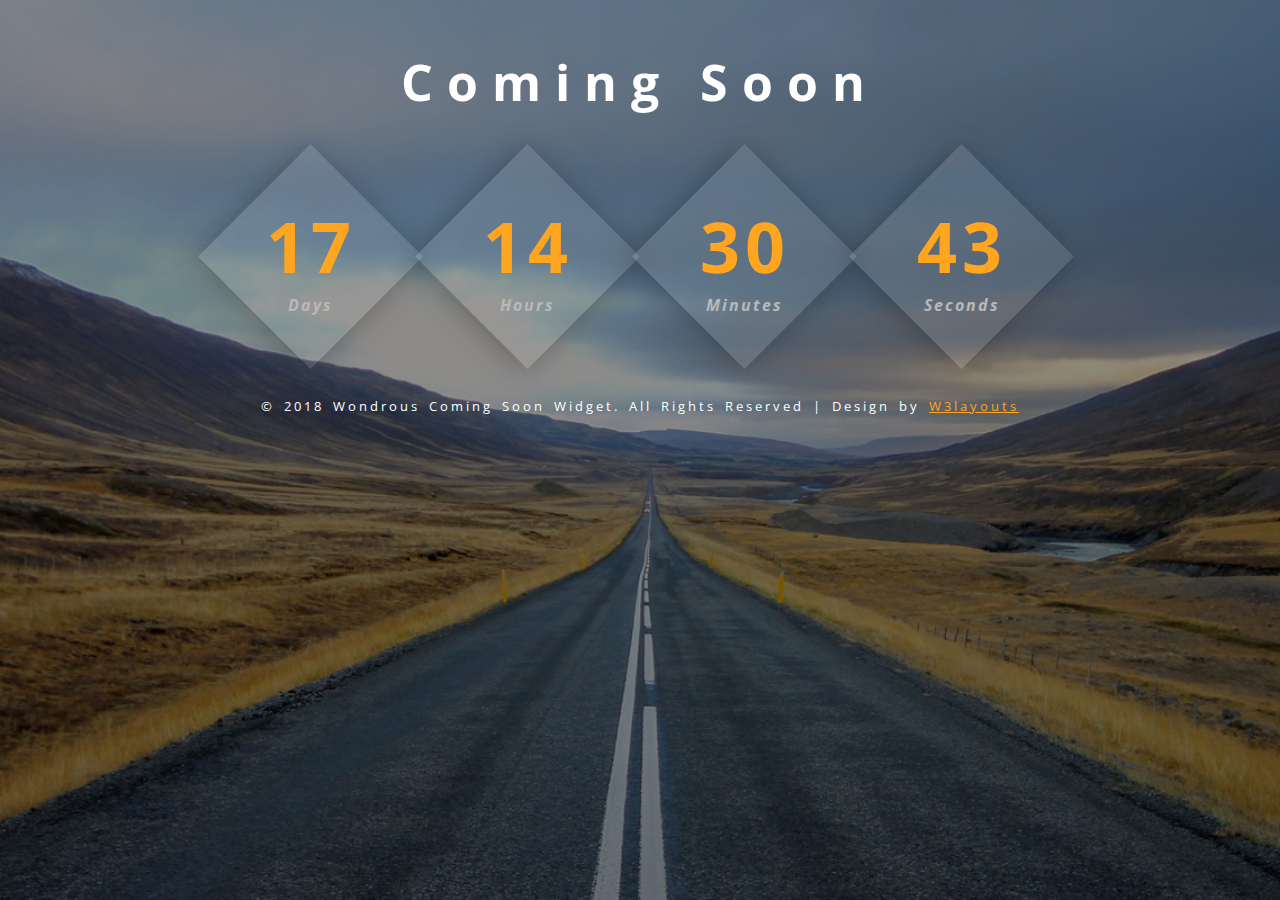
<file: DevF_LAB/DevF_LABS.Presentation/Content/comingsoon/index.html>
﻿<!--A Design by W3layouts
Author: W3layout
Author URL: http://w3layouts.com
License: Creative Commons Attribution 3.0 Unported
License URL: http://creativecommons.org/licenses/by/3.0/
-->
<!DOCTYPE html>
<html lang="en">
<head>
    <title> Coming Soon | DevF LABS </title>
    <link rel="shortcut icon" href="../img/favicon.png">
    <!-- Meta tags -->
    <meta name="viewport" content="width=device-width, initial-scale=1" />
    <meta http-equiv="Content-Type" content="text/html; charset=utf-8" />
    <meta name="keywords" content="Wondrous Coming Soon Widget Responsive Widget, Audio and Video players, Login Form Web Template, Flat Pricing Tables, Flat Drop-Downs, Sign-Up Web Templates, Flat Web Templates, Login Sign-up Responsive Web Template, Smartphone Compatible Web Template, Free Web Designs for Nokia, Samsung, LG, Sony Ericsson, Motorola Web Design" />
    <script type="application/x-javascript"> addEventListener("load", function() { setTimeout(hideURLbar, 0); }, false); function hideURLbar(){ window.scrollTo(0,1); } </script>
    <link rel="stylesheet" href="css/font-awesome.min.css" />
    <link href="css/style.css" rel='stylesheet' type='text/css' media="all">

    <link href="//fonts.googleapis.com/css?family=Open+Sans+Condensed:300,300i" rel="stylesheet">

</head>
<body>  


<div class="count-center">
<div class="top">
<h1>Coming Soon</h1>
</div>
<!--countdown-->
<div class="count-time">
    <div class="examples">
        <div class="simply-countdown-losange " id="simply-countdown-losange">
		
	
		</div>
</div>
<div class="clearfix"></div>
</div>

<div class="copyright">
	<p>&copy; 2018 Wondrous Coming Soon Widget. All Rights Reserved | Design by <a href="http://w3layouts.com/" target="_blank"> W3layouts </a></p>
				</div>
</div>




		<script type='text/javascript' src='js/jquery-2.2.3.min.js'></script>
		<!-- //js -->
<!--menu script-->
<script src="js/simplyCountdown.js"></script>
<script>
  /**
   * WARNING: I set this coundtown to be running until the end of times.
   * So when you'll init the plugin, follow how it's done in plugin documentation.
   */
  var d = new Date();
    d.setDate(d.getDate() + 18);

    // default example
    simplyCountdown('.simply-countdown-one', {
        year: d.getFullYear(),
        month: d.getMonth() + 1,
        day: d.getDate()
    });

    // inline example
    simplyCountdown('.simply-countdown-inline', {
        year: d.getFullYear(),
        month: d.getMonth() + 1,
        day: d.getDate(),
        inline: true
    });

    //jQuery example
    $('#simply-countdown-losange').simplyCountdown({
        year: d.getFullYear(),
        month: d.getMonth() + 1,
        day: d.getDate(),
        enableUtc: false
    });
</script>
</body>
</html>
</file>
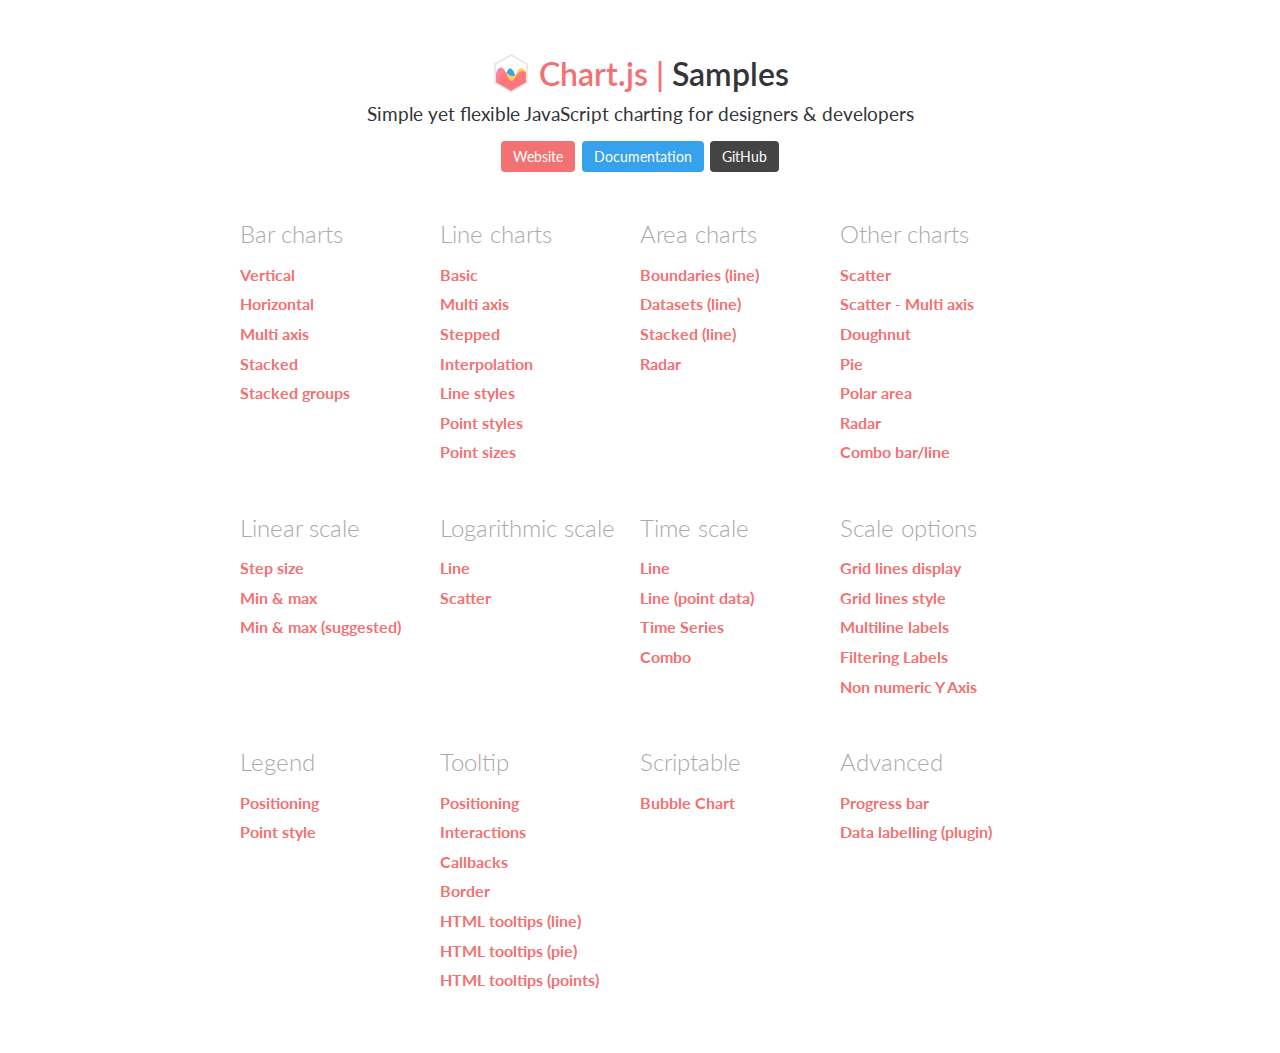
<file: DevF_LAB/DevF_LABS.Presentation/Content/plugin/chart.js/samples/index.html>
<!DOCTYPE html>
<html lang="en-US">
<head>
	<meta charset="utf-8">
	<meta http-equiv="X-UA-Compatible" content="IE=Edge">
	<meta name="viewport" content="width=device-width, initial-scale=1">
	<link rel="stylesheet" type="text/css" href="style.css">
	<link rel="icon" href="favicon.ico">
	<script src="samples.js"></script>
	<script src="utils.js"></script>
	<title>Chart.js samples</title>
</head>
<body>
	<div class="content">
		<div class="header">
			<div class="chartjs-title">Samples</div>
			<div class="chartjs-caption">Simple yet flexible JavaScript charting for designers &amp; developers</div>
			<div class="chartjs-links">
				<a class="btn btn-chartjs" href="http://www.chartjs.org">Website</a>
				<a class="btn btn-docs" href="http://www.chartjs.org/docs">Documentation</a>
				<a class="btn btn-gh" href="https://github.com/chartjs/Chart.js">GitHub</a>
			</div>
		</div>

		<div id="categories" class="samples-categories"></div>
	</div>

	<script>
		function createCategory(item) {
			var el = document.createElement('div');
			el.className = 'samples-category';
			el.innerHTML =
				'<div class="title">' + item.title + '</div>' +
				'<div class="items"></div>';
			return el;
		}

		function createEntry(item) {
			var el = document.createElement('div');
			el.className = 'samples-entry';
			el.innerHTML = '<a class="title" href="' + item.path + '">' + item.title + '</a>';
			return el;
		}

		var categories = document.getElementById('categories');
		Samples.items.forEach(function(item) {
			var category = createCategory(item);
			var children = category.getElementsByClassName('items')[0];

			(item.items || []).forEach(function(item) {
				children.appendChild(createEntry(item));
			});

			categories.appendChild(category);
		});
	</script>
</body>
</html>
</file>
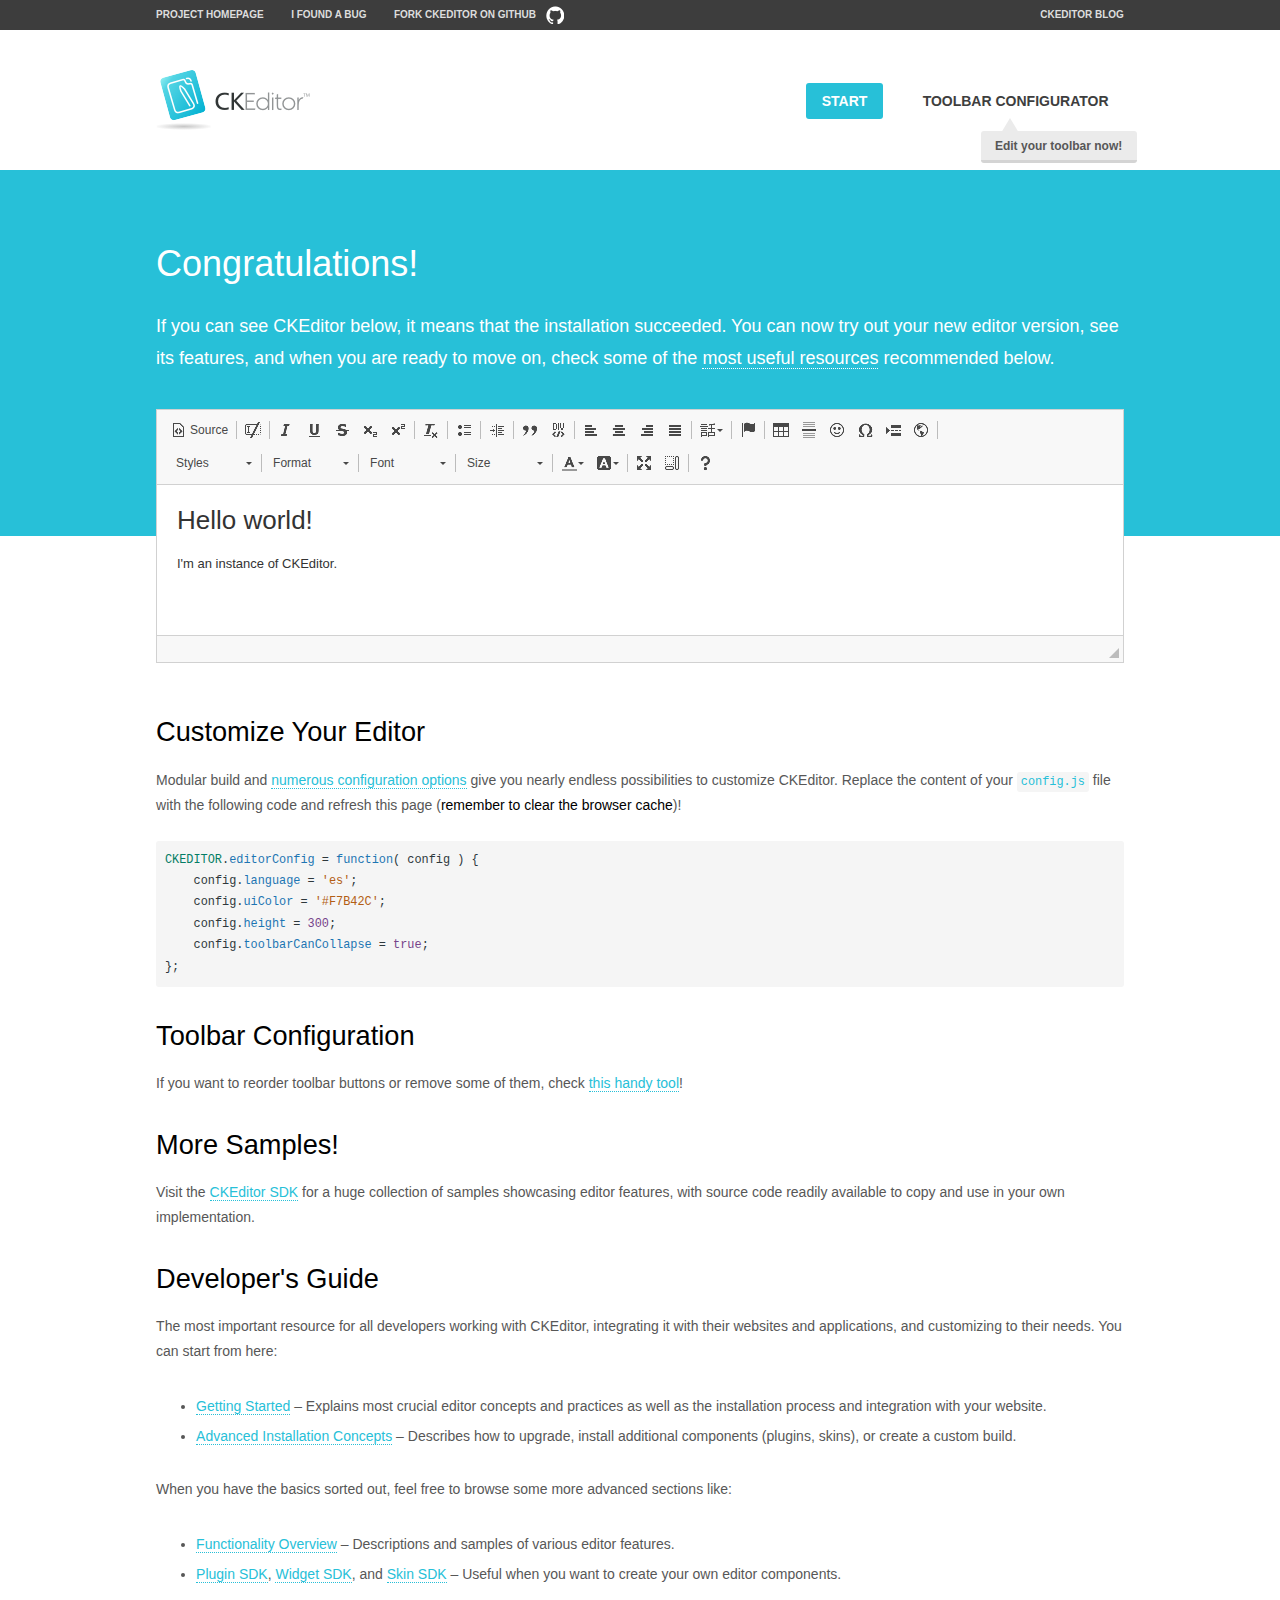
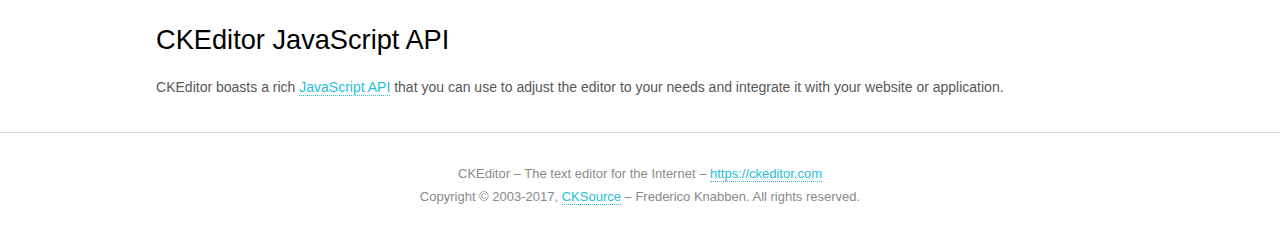
<file: DevF_LAB/DevF_LABS.Presentation/Content/plugin/ckeditor/samples/index.html>
<!DOCTYPE html>
<!--
Copyright (c) 2003-2017, CKSource - Frederico Knabben. All rights reserved.
For licensing, see LICENSE.md or https://ckeditor.com/legal/ckeditor-oss-license
-->
<html>
<head>
	<meta charset="utf-8">
	<title>CKEditor Sample</title>
	<script src="../ckeditor.js"></script>
	<script src="js/sample.js"></script>
	<link rel="stylesheet" href="css/samples.css">
	<link rel="stylesheet" href="toolbarconfigurator/lib/codemirror/neo.css">
</head>
<body id="main">

<nav class="navigation-a">
	<div class="grid-container">
		<ul class="navigation-a-left grid-width-70">
			<li><a href="https://ckeditor.com/ckeditor-4/">Project Homepage</a></li>
			<li><a href="https://github.com/ckeditor/ckeditor-dev/issues">I found a bug</a></li>
			<li><a href="http://github.com/ckeditor/ckeditor-dev" class="icon-pos-right icon-navigation-a-github">Fork CKEditor on GitHub</a></li>
		</ul>
		<ul class="navigation-a-right grid-width-30">
			<li><a href="https://ckeditor.com/blog/">CKEditor Blog</a></li>
		</ul>
	</div>
</nav>

<header class="header-a">
	<div class="grid-container">
		<h1 class="header-a-logo grid-width-30">
			<a href="index.html"><img src="img/logo.png" alt="CKEditor Sample"></a>
		</h1>

		<nav class="navigation-b grid-width-70">
			<ul>
				<li><a href="index.html" class="button-a button-a-background">Start</a></li>
				<li><a href="toolbarconfigurator/index.html" class="button-a">Toolbar configurator <span class="balloon-a balloon-a-nw">Edit your toolbar now!</span></a></li>
			</ul>
		</nav>
	</div>
</header>

<main>
	<div class="adjoined-top">
		<div class="grid-container">
			<div class="content grid-width-100">
				<h1>Congratulations!</h1>
				<p>
					If you can see CKEditor below, it means that the installation succeeded.
					You can now try out your new editor version, see its features, and when you are ready to move on, check some of the <a href="#sample-customize">most useful resources</a> recommended below.
				</p>
			</div>
		</div>
	</div>
	<div class="adjoined-bottom">
		<div class="grid-container">
			<div class="grid-width-100">
				<div id="editor">
					<h1>Hello world!</h1>
					<p>I'm an instance of <a href="https://ckeditor.com">CKEditor</a>.</p>
				</div>
			</div>
		</div>
	</div>

	<div class="grid-container">
		<div class="content grid-width-100">
			<section id="sample-customize">
				<h2>Customize Your Editor</h2>
				<p>Modular build and <a href="https://docs.ckeditor.com/ckeditor4/docs/#!/guide/dev_configuration">numerous configuration options</a> give you nearly endless possibilities to customize CKEditor. Replace the content of your <code><a href="../config.js">config.js</a></code> file with the following code and refresh this page (<strong>remember to clear the browser cache</strong>)!</p>
		<pre class="cm-s-neo CodeMirror"><code><span style="padding-right: 0.1px;"><span class="cm-variable">CKEDITOR</span>.<span class="cm-property">editorConfig</span> <span class="cm-operator">=</span> <span class="cm-keyword">function</span>( <span class="cm-def">config</span> ) {</span>
<span style="padding-right: 0.1px;"><span class="cm-tab">	</span><span class="cm-variable-2">config</span>.<span class="cm-property">language</span> <span class="cm-operator">=</span> <span class="cm-string">'es'</span>;</span>
<span style="padding-right: 0.1px;"><span class="cm-tab">	</span><span class="cm-variable-2">config</span>.<span class="cm-property">uiColor</span> <span class="cm-operator">=</span> <span class="cm-string">'#F7B42C'</span>;</span>
<span style="padding-right: 0.1px;"><span class="cm-tab">	</span><span class="cm-variable-2">config</span>.<span class="cm-property">height</span> <span class="cm-operator">=</span> <span class="cm-number">300</span>;</span>
<span style="padding-right: 0.1px;"><span class="cm-tab">	</span><span class="cm-variable-2">config</span>.<span class="cm-property">toolbarCanCollapse</span> <span class="cm-operator">=</span> <span class="cm-atom">true</span>;</span>
<span style="padding-right: 0.1px;">};</span></code></pre>
			</section>

			<section>
				<h2>Toolbar Configuration</h2>
				<p>If you want to reorder toolbar buttons or remove some of them, check <a href="toolbarconfigurator/index.html">this handy tool</a>!</p>
			</section>

			<section>
				<h2>More Samples!</h2>
				<p>Visit the <a href="https://sdk.ckeditor.com">CKEditor SDK</a> for a huge collection of samples showcasing editor features, with source code readily available to copy and use in your own implementation.</p>
			</section>

			<section>
				<h2>Developer's Guide</h2>
				<p>The most important resource for all developers working with CKEditor, integrating it with their websites and applications, and customizing to their needs. You can start from here:</p>
				<ul>
					<li><a href="https://docs.ckeditor.com/ckeditor4/docs/#!/guide/dev_installation">Getting Started</a> &ndash; Explains most crucial editor concepts and practices as well as the installation process and integration with your website.</li>
					<li><a href="https://docs.ckeditor.com/ckeditor4/docs/#!/guide/dev_advanced_installation">Advanced Installation Concepts</a> &ndash; Describes how to upgrade, install additional components (plugins, skins), or create a custom build.</li>
				</ul>
					<p>When you have the basics sorted out, feel free to browse some more advanced sections like:</p>
				<ul>
					<li><a href="https://docs.ckeditor.com/ckeditor4/docs/#!/guide/dev_features">Functionality Overview</a> &ndash; Descriptions and samples of various editor features.</li>
					<li><a href="https://docs.ckeditor.com/ckeditor4/docs/#!/guide/plugin_sdk_intro">Plugin SDK</a>, <a href="https://docs.ckeditor.com/ckeditor4/docs/#!/guide/widget_sdk_intro">Widget SDK</a>, and <a href="https://docs.ckeditor.com/ckeditor4/docs/#!/guide/skin_sdk_intro">Skin SDK</a> &ndash; Useful when you want to create your own editor components.</li>
				</ul>
			</section>

			<section>
				<h2>CKEditor JavaScript API</h2>
				<p>CKEditor boasts a rich <a href="https://docs.ckeditor.com/ckeditor4/docs/#!/api">JavaScript API</a> that you can use to adjust the editor to your needs and integrate it with your website or application.</p>
			</section>
		</div>
	</div>
</main>

<footer class="footer-a grid-container">
	<div class="grid-container">
		<p class="grid-width-100">
			CKEditor &ndash; The text editor for the Internet &ndash; <a class="samples" href="https://ckeditor.com/">https://ckeditor.com</a>
		</p>
		<p class="grid-width-100" id="copy">
			Copyright &copy; 2003-2017, <a class="samples" href="https://cksource.com/">CKSource</a> &ndash; Frederico Knabben. All rights reserved.
		</p>
	</div>
</footer>
<script>
	initSample();
</script>

</body>
</html>
</file>
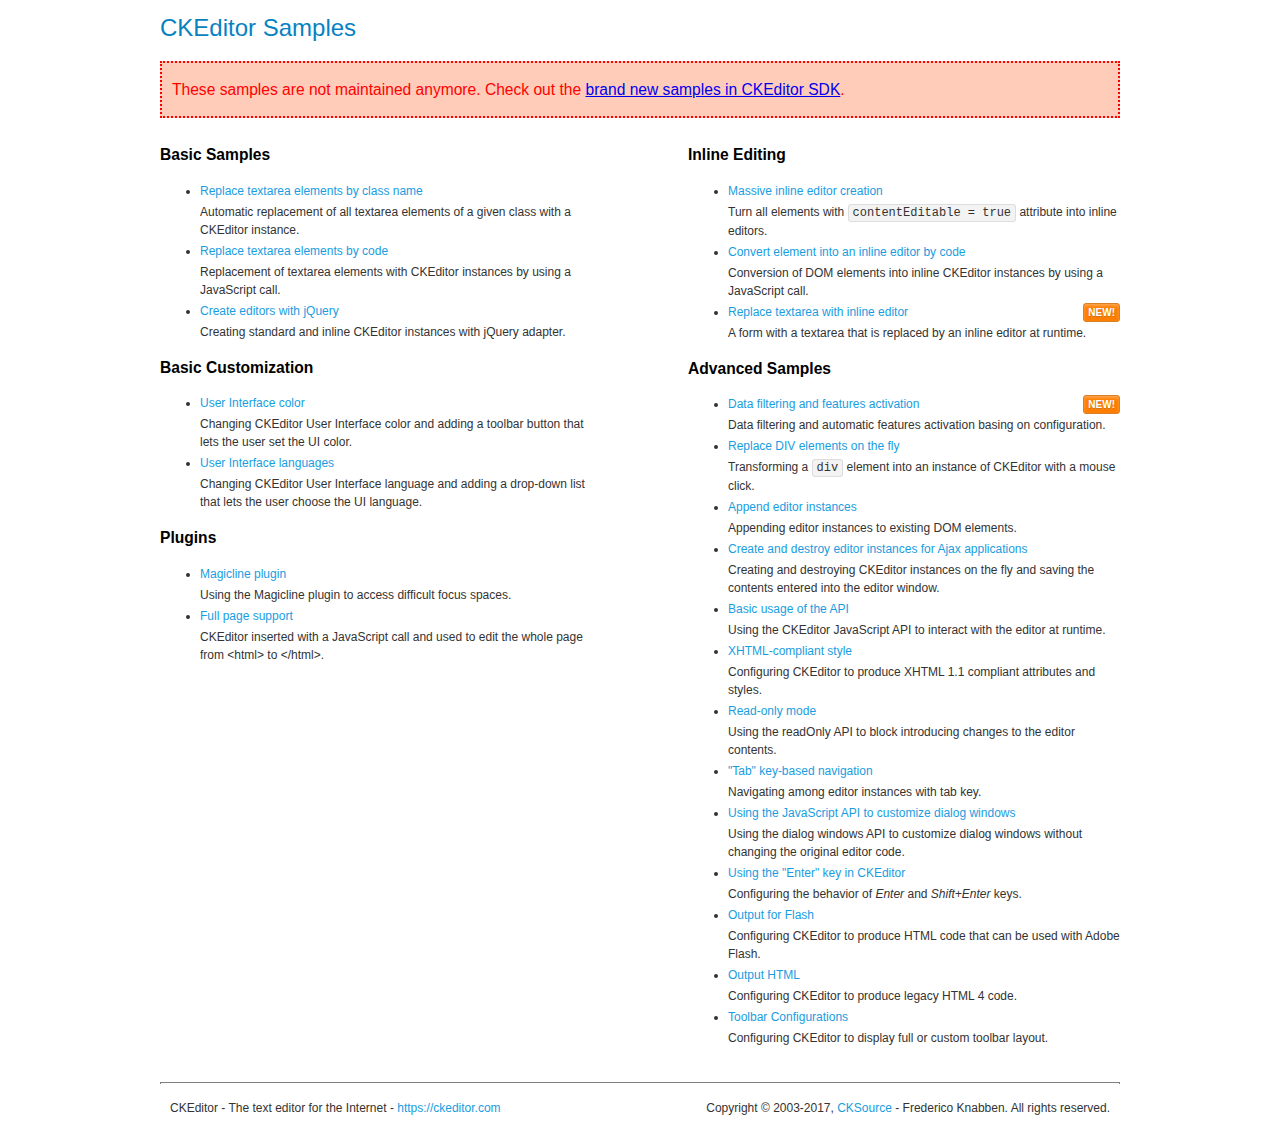
<file: DevF_LAB/DevF_LABS.Presentation/Content/plugin/ckeditor/samples/old/index.html>
<!DOCTYPE html>
<!--
Copyright (c) 2003-2017, CKSource - Frederico Knabben. All rights reserved.
For licensing, see LICENSE.md or https://ckeditor.com/legal/ckeditor-oss-license
-->
<html>
<head>
	<meta charset="utf-8">
	<title>CKEditor Samples</title>
	<link rel="stylesheet" href="sample.css">
</head>
<body>
	<h1 class="samples">
		CKEditor Samples
	</h1>
	<div class="warning deprecated">
		These samples are not maintained anymore. Check out the <a href="https://sdk.ckeditor.com/">brand new samples in CKEditor SDK</a>.
	</div>
	<div class="twoColumns">
		<div class="twoColumnsLeft">
			<h2 class="samples">
				Basic Samples
			</h2>
			<dl class="samples">
				<dt><a class="samples" href="replacebyclass.html">Replace textarea elements by class name</a></dt>
				<dd>Automatic replacement of all textarea elements of a given class with a CKEditor instance.</dd>

				<dt><a class="samples" href="replacebycode.html">Replace textarea elements by code</a></dt>
				<dd>Replacement of textarea elements with CKEditor instances by using a JavaScript call.</dd>

				<dt><a class="samples" href="jquery.html">Create editors with jQuery</a></dt>
				<dd>Creating standard and inline CKEditor instances with jQuery adapter.</dd>
			</dl>

			<h2 class="samples">
				Basic Customization
			</h2>
			<dl class="samples">
				<dt><a class="samples" href="uicolor.html">User Interface color</a></dt>
				<dd>Changing CKEditor User Interface color and adding a toolbar button that lets the user set the UI color.</dd>

				<dt><a class="samples" href="uilanguages.html">User Interface languages</a></dt>
				<dd>Changing CKEditor User Interface language and adding a drop-down list that lets the user choose the UI language.</dd>
			</dl>


			<h2 class="samples">Plugins</h2>
<dl class="samples">
<dt><a class="samples" href="magicline/magicline.html">Magicline plugin</a></dt>
<dd>Using the Magicline plugin to access difficult focus spaces.</dd>

<dt><a class="samples" href="wysiwygarea/fullpage.html">Full page support</a></dt>
<dd>CKEditor inserted with a JavaScript call and used to edit the whole page from &lt;html&gt; to &lt;/html&gt;.</dd>
</dl>
		</div>
		<div class="twoColumnsRight">
			<h2 class="samples">
				Inline Editing
			</h2>
			<dl class="samples">
				<dt><a class="samples" href="inlineall.html">Massive inline editor creation</a></dt>
				<dd>Turn all elements with <code>contentEditable = true</code> attribute into inline editors.</dd>

				<dt><a class="samples" href="inlinebycode.html">Convert element into an inline editor by code</a></dt>
				<dd>Conversion of DOM elements into inline CKEditor instances by using a JavaScript call.</dd>

				<dt><a class="samples" href="inlinetextarea.html">Replace textarea with inline editor</a> <span class="new">New!</span></dt>
				<dd>A form with a textarea that is replaced by an inline editor at runtime.</dd>

				
			</dl>

			<h2 class="samples">
				Advanced Samples
			</h2>
			<dl class="samples">
				<dt><a class="samples" href="datafiltering.html">Data filtering and features activation</a> <span class="new">New!</span></dt>
				<dd>Data filtering and automatic features activation basing on configuration.</dd>

				<dt><a class="samples" href="divreplace.html">Replace DIV elements on the fly</a></dt>
				<dd>Transforming a <code>div</code> element into an instance of CKEditor with a mouse click.</dd>

				<dt><a class="samples" href="appendto.html">Append editor instances</a></dt>
				<dd>Appending editor instances to existing DOM elements.</dd>

				<dt><a class="samples" href="ajax.html">Create and destroy editor instances for Ajax applications</a></dt>
				<dd>Creating and destroying CKEditor instances on the fly and saving the contents entered into the editor window.</dd>

				<dt><a class="samples" href="api.html">Basic usage of the API</a></dt>
				<dd>Using the CKEditor JavaScript API to interact with the editor at runtime.</dd>

				<dt><a class="samples" href="xhtmlstyle.html">XHTML-compliant style</a></dt>
				<dd>Configuring CKEditor to produce XHTML 1.1 compliant attributes and styles.</dd>

				<dt><a class="samples" href="readonly.html">Read-only mode</a></dt>
				<dd>Using the readOnly API to block introducing changes to the editor contents.</dd>

				<dt><a class="samples" href="tabindex.html">"Tab" key-based navigation</a></dt>
				<dd>Navigating among editor instances with tab key.</dd>


				
<dt><a class="samples" href="dialog/dialog.html">Using the JavaScript API to customize dialog windows</a></dt>
<dd>Using the dialog windows API to customize dialog windows without changing the original editor code.</dd>

<dt><a class="samples" href="enterkey/enterkey.html">Using the &quot;Enter&quot; key in CKEditor</a></dt>
<dd>Configuring the behavior of <em>Enter</em> and <em>Shift+Enter</em> keys.</dd>

<dt><a class="samples" href="htmlwriter/outputforflash.html">Output for Flash</a></dt>
<dd>Configuring CKEditor to produce HTML code that can be used with Adobe Flash.</dd>

<dt><a class="samples" href="htmlwriter/outputhtml.html">Output HTML</a></dt>
<dd>Configuring CKEditor to produce legacy HTML 4 code.</dd>

<dt><a class="samples" href="toolbar/toolbar.html">Toolbar Configurations</a></dt>
<dd>Configuring CKEditor to display full or custom toolbar layout.</dd>

			</dl>
		</div>
	</div>
	<div id="footer">
		<hr>
		<p>
			CKEditor - The text editor for the Internet - <a class="samples" href="https://ckeditor.com/">https://ckeditor.com</a>
		</p>
		<p id="copy">
			Copyright &copy; 2003-2017, <a class="samples" href="https://cksource.com/">CKSource</a> - Frederico Knabben. All rights reserved.
		</p>
	</div>
</body>
</html>
</file>
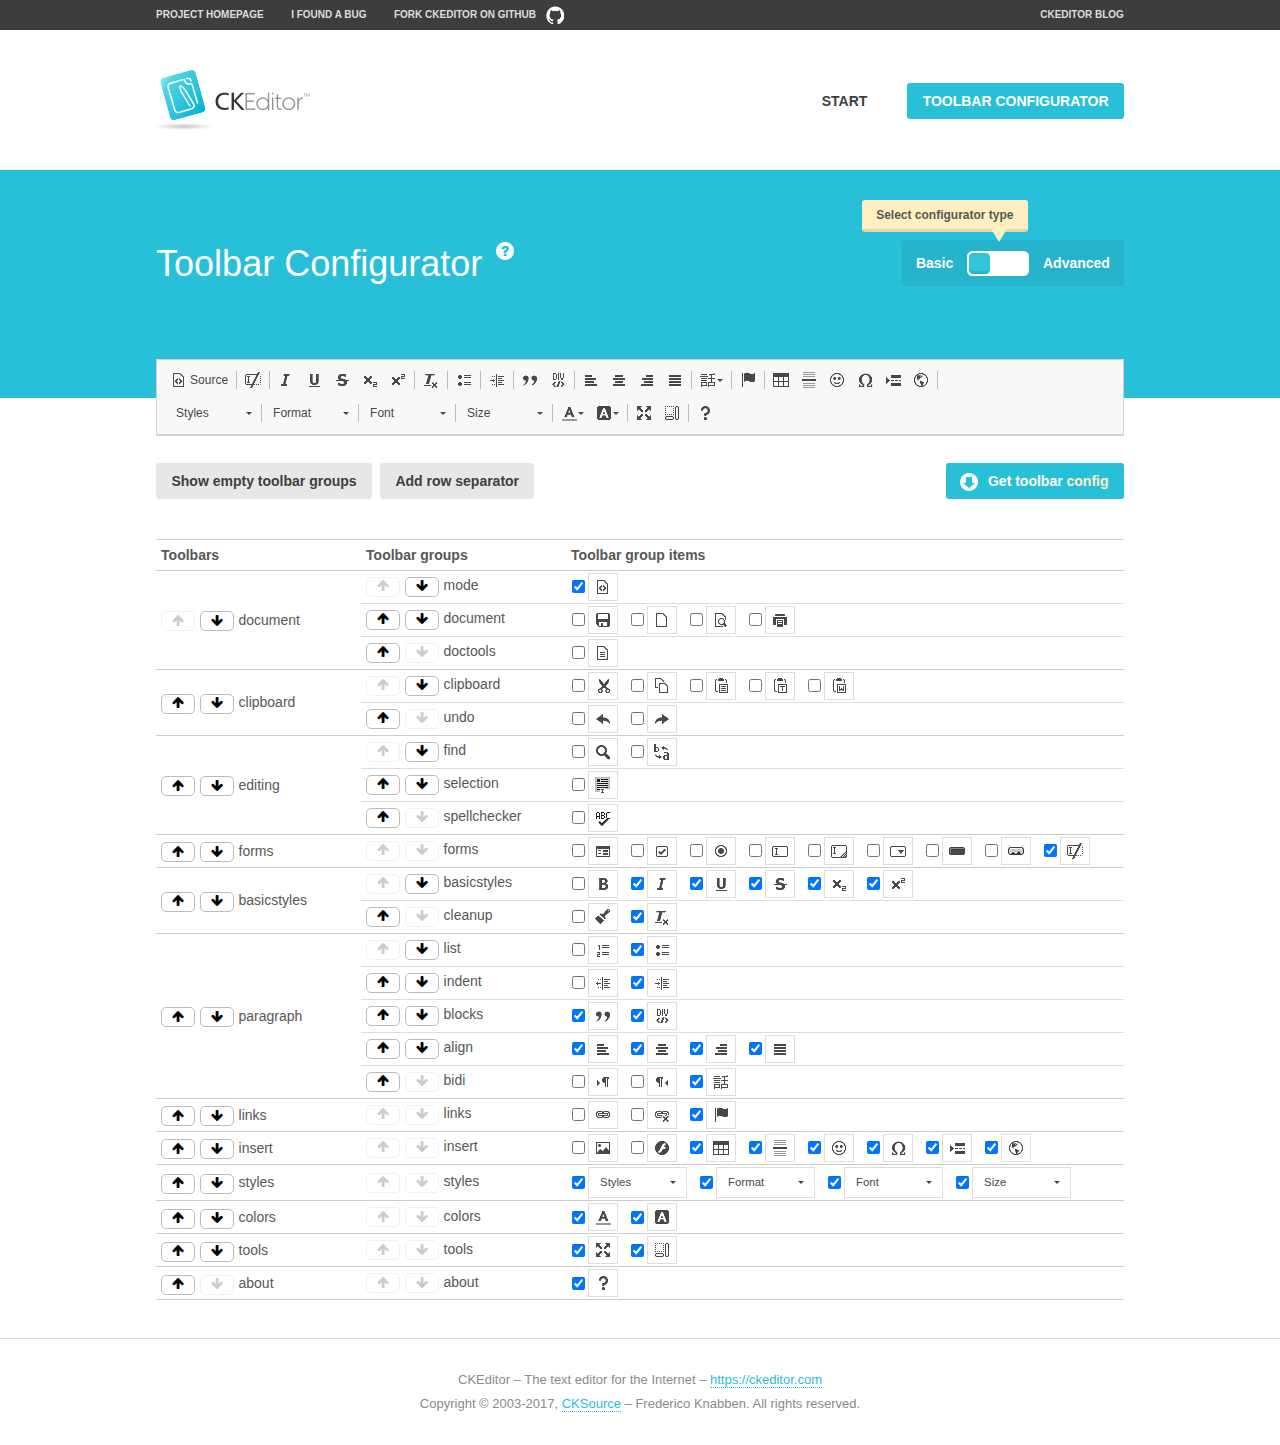
<file: DevF_LAB/DevF_LABS.Presentation/Content/plugin/ckeditor/samples/toolbarconfigurator/index.html>
<!DOCTYPE html>
<!--
Copyright (c) 2003-2017, CKSource - Frederico Knabben. All rights reserved.
For licensing, see LICENSE.md or https://ckeditor.com/legal/ckeditor-oss-license
-->
<!--[if IE 8]><html class="ie8"><![endif]-->
<!--[if gt IE 8]><html><![endif]-->
<!--[if !IE]><!--><html><!--<![endif]-->
<head>
	<meta charset="utf-8">
	<title>Toolbar Configurator</title>
	<script src="../../ckeditor.js"></script>
	<script>
		if ( CKEDITOR.env.ie && CKEDITOR.env.version < 9 )
			CKEDITOR.tools.enableHtml5Elements( document );
	</script>
	<link rel="stylesheet" href="lib/codemirror/codemirror.css">
	<link rel="stylesheet" href="lib/codemirror/show-hint.css">
	<link rel="stylesheet" href="lib/codemirror/neo.css">
	<link rel="stylesheet" href="css/fontello.css">
	<link rel="stylesheet" href="../css/samples.css">
</head>
<body id="toolbar">

<nav class="navigation-a">
	<div class="grid-container">
		<ul class="navigation-a-left grid-width-70">
			<li><a href="https://ckeditor.com/ckeditor-4/">Project Homepage</a></li>
			<li><a href="https://github.com/ckeditor/ckeditor-dev/issues">I found a bug</a></li>
			<li><a href="http://github.com/ckeditor/ckeditor-dev" class="icon-pos-right icon-navigation-a-github">Fork CKEditor on GitHub</a></li>
		</ul>
		<ul class="navigation-a-right grid-width-30">
			<li><a href="https://ckeditor.com/blog/">CKEditor Blog</a></li>
		</ul>
	</div>
</nav>

<header class="header-a">
	<div class="grid-container">
		<h1 class="header-a-logo grid-width-30">
			<a href="../index.html"><img src="../img/logo.png" alt="CKEditor Logo"></a>
		</h1>
		<nav class="navigation-b grid-width-70">
			<ul>
				<li><a href="../index.html"  class="button-a">Start</a></li>
				<li><a href="index.html"  class="button-a button-a-background">Toolbar configurator</a></li>
			</ul>
		</nav>
	</div>
</header>

<main>
	<div class="adjoined-top">
		<div class="grid-container">
			<div class="content grid-width-100">
				<div class="grid-container-nested">
					<h1 class="grid-width-60">
						Toolbar Configurator
						<a href="#help-content" type="button" title="Configurator help" id="help" class="button-a button-a-background button-a-no-text icon-pos-left icon-question-mark">Help</a>
					</h1>

					<div class="grid-width-40 grid-switch-magic">
						<div class="switch">
							<span class="balloon-a balloon-a-se">Select configurator type</span>
							<input type="radio" name="radio" data-num="1" id="radio-basic" />
							<input type="radio" name="radio" data-num="2" id="radio-advanced" />
							<label data-for="1" for="radio-basic">Basic</label>
							<span class="switch-inner">
								<span class="handler"></span>
							</span>
							<label data-for="2" for="radio-advanced">Advanced</label>
						</div>
					</div>
				</div>
			</div>
		</div>
	</div>
	<div class="adjoined-bottom">
		<div class="grid-container">
			<div class="grid-width-100">
				<div class="editors-container">
					<div id="editor-basic"></div>
					<div id="editor-advanced"></div>
				</div>
			</div>
		</div>
	</div>

	<div class="grid-container configurator">
		<div class="content grid-width-100">
			<div class="configurator">
				<div>
					<div id="toolbarModifierWrapper"></div>
				</div>
			</div>
		</div>
	</div>

	<div id="help-content">
		<div class="grid-container">
			<div class="grid-width-100">
				<h2>What Am I Doing Here?</h2>

				<div class="grid-container grid-container-nested">
					<div class="basic">
						<div class="grid-width-50">
							<p>Arrange <a href="https://docs.ckeditor.com/ckeditor4/docs/#!/api/CKEDITOR.config-cfg-toolbarGroups">toolbar groups</a>, toggle <a href="https://docs.ckeditor.com/ckeditor4/docs/#!/api/CKEDITOR.config-cfg-removeButtons">button visibility</a> according to your needs and get your toolbar configuration.</p>
							<p>You can replace the content of the <a href="../../config.js"><code>config.js</code></a> file with the generated configuration. If you already set some configuration options you will need to merge both configurations.</p>
						</div>
						<div class="grid-width-50">
							<p>Read more about different ways of <a href="https://docs.ckeditor.com/ckeditor4/docs/#!/guide/dev_configuration">setting configuration</a> and do not forget about <strong>clearing browser cache</strong>.</p>
							<p>Arranging toolbar groups is the recommended way of configuring the toolbar, but if you need more freedom you can use the <a href="#advanced">advanced configurator</a>.</p>
						</div>
					</div>
					<div class="advanced" style="display: none;">
						<div class="grid-width-50">
							<p>With this code editor you can edit your <a href="https://docs.ckeditor.com/ckeditor4/docs/#!/api/CKEDITOR.config-cfg-toolbar">toolbar configuration</a> live.</p>
							<p>You can replace the content of the <a href="../../config.js"><code>config.js</code></a> file with the generated configuration. If you already set some configuration options you will need to merge both configurations.</p>
						</div>
						<div class="grid-width-50">
							<p>Read more about different ways of <a href="https://docs.ckeditor.com/ckeditor4/docs/#!/guide/dev_configuration">setting configuration</a> and do not forget about <strong>clearing browser cache</strong>.</p>
						</div>
					</div>
				</div>

				<p class="grid-container grid-container-nested">
					<button type="button" class="help-content-close grid-width-100 button-a button-a-background">Got it. Let's play!</button>
				</p>
			</div>
		</div>
	</div>
</main>

<footer class="footer-a grid-container">
	<p class="grid-width-100">
		CKEditor &ndash; The text editor for the Internet &ndash; <a class="samples" href="https://ckeditor.com/">https://ckeditor.com</a>
	</p>
	<p class="grid-width-100" id="copy">
		Copyright &copy; 2003-2017, <a class="samples" href="https://cksource.com/">CKSource</a> &ndash; Frederico Knabben. All rights reserved.
	</p>
</footer>

<script src="lib/codemirror/codemirror.js"></script>
<script src="lib/codemirror/javascript.js"></script>
<script src="lib/codemirror/show-hint.js"></script>

<script src="js/fulltoolbareditor.js"></script>
<script src="js/abstracttoolbarmodifier.js"></script>
<script src="js/toolbarmodifier.js"></script>
<script src="js/toolbartextmodifier.js"></script>
<script src="../js/sf.js"></script>

<script>
	( function() {
		'use strict';

		var mode = ( window.location.hash.substr( 1 ) === 'advanced' ) ? 'advanced' : 'basic',
			configuratorSection = CKEDITOR.document.findOne( 'main > .grid-container.configurator' ),
			basicInstruction = CKEDITOR.document.findOne( '#help-content .basic' ),
			advancedInstruction = CKEDITOR.document.findOne( '#help-content .advanced' ),

			// Configurator mode switcher.
			modeSwitchBasic = CKEDITOR.document.getById( 'radio-basic' ),
			modeSwitchAdvanced = CKEDITOR.document.getById( 'radio-advanced' );

		// Initial setup
		function updateSwitcher() {
			if ( mode === 'advanced' ) {
				modeSwitchAdvanced.$.checked = true;
			} else {
				modeSwitchBasic.$.checked = true;
			}
		}

		updateSwitcher();

		CKEDITOR.document.getWindow().on( 'hashchange', function( e ) {
			var hash = window.location.hash.substr( 1 );
			if ( !( hash === 'advanced' || hash === 'basic' ) ) {
				return;
			}
			mode = hash;
			onToolbarsDone( mode );
		} );

		CKEDITOR.document.getWindow().on( 'resize', function() {
			updateToolbar( ( mode === 'basic' ? toolbarModifier : toolbarTextModifier )[ 'editorInstance' ] );
		} );

		function onRefresh( modifier ) {
			modifier = modifier || this;

			if ( mode === 'basic' && modifier instanceof ToolbarConfigurator.ToolbarTextModifier ) {
				return;
			}

			// CodeMirror container becomes visible, so we need to refresh and to avoid rendering problems.
			if ( mode === 'advanced' && modifier instanceof ToolbarConfigurator.ToolbarTextModifier ) {
				modifier.codeContainer.refresh();
			}

			updateToolbar( modifier.editorInstance );
		}

		function updateToolbar( editor ) {
			var editorContainer = editor.container;

			// Not always editor is loaded.
			if ( !editorContainer ) {
				return;
			}

			var displayStyle = editorContainer.getStyle( 'display' );

			editorContainer.setStyle( 'display', 'block' );

			var newHeight = editorContainer.getSize( 'height' );

			var newMarginTop = parseInt( editorContainer.getComputedStyle( 'margin-top' ), 10 );
			newMarginTop = ( isNaN( newMarginTop ) ? 0 : Number( newMarginTop ) );

			var newMarginBottom = parseInt( editorContainer.getComputedStyle( 'margin-bottom' ), 10 );
			newMarginBottom = ( isNaN( newMarginBottom ) ? 0 : Number( newMarginBottom ) );

			var result = newHeight + newMarginTop + newMarginBottom;

			editorContainer.setStyle( 'display', displayStyle );

			editor.container.getAscendant( 'div' ).setStyle( 'height', result + 'px' );
		}

		var toolbarModifier = new ToolbarConfigurator.ToolbarModifier( 'editor-basic' );

		var done = 0;
		toolbarModifier.init( onToolbarInit );
		toolbarModifier.onRefresh = onRefresh;

		CKEDITOR.document.getById( 'toolbarModifierWrapper' ).append( toolbarModifier.mainContainer );

		var toolbarTextModifier = new ToolbarConfigurator.ToolbarTextModifier( 'editor-advanced' );
		toolbarTextModifier.init( onToolbarInit );
		toolbarTextModifier.onRefresh = onRefresh;

		function onToolbarInit() {
			if ( ++done === 2 ) {
				onToolbarsDone();

				positionSticky.watch( CKEDITOR.document.findOne( '.toolbar' ), function() {
					return mode === 'advanced';
				} );
			}
		}

		function onToolbarsDone() {
			if ( mode === 'basic' ) {
				toggleModeBasic( false );
			} else {
				toggleModeAdvanced( false );
			}

			updateSwitcher();

			setTimeout( function() {
				CKEDITOR.document.findOne( '.editors-container' ).addClass( 'active' );
				CKEDITOR.document.findOne( '#toolbarModifierWrapper' ).addClass( 'active' );
			}, 200 );
		}

		CKEDITOR.document.getById( 'toolbarModifierWrapper' ).append( toolbarTextModifier.mainContainer );

		function toogleModeSwitch( onElement, offElement, onModifier, offModifier ) {
			onElement.addClass( 'fancy-button-active' );
			offElement.removeClass( 'fancy-button-active' );

			onModifier.showUI();
			offModifier.hideUI();
		}

		function toggleModeBasic( callOnRefresh ) {
			callOnRefresh = ( callOnRefresh !== false );
			mode = 'basic';
			window.location.hash = '#basic';
			toogleModeSwitch( modeSwitchBasic, modeSwitchAdvanced, toolbarModifier, toolbarTextModifier );

			configuratorSection.removeClass( 'freed-width' );
			basicInstruction.show();
			advancedInstruction.hide();

			callOnRefresh && onRefresh( toolbarModifier );
		}

		function toggleModeAdvanced( callOnRefresh ) {
			callOnRefresh = ( callOnRefresh !== false );
			mode = 'advanced';
			window.location.hash = '#advanced';
			toogleModeSwitch( modeSwitchAdvanced, modeSwitchBasic, toolbarTextModifier, toolbarModifier );

			configuratorSection.addClass( 'freed-width' );
			advancedInstruction.show();
			basicInstruction.hide();

			callOnRefresh && onRefresh( toolbarTextModifier );
		}

		modeSwitchBasic.on( 'click', toggleModeBasic );
		modeSwitchAdvanced.on( 'click', toggleModeAdvanced );

		//
		// Position:sticky for the toolbar.
		//

		// Will make elements behave like they were styled with position:sticky.
		var positionSticky = {
			// Store object: {
			// 		element: CKEDITOR.dom.element, // Element which will float.
			// 		placeholder: CKEDITOR.dom.element, // Placeholder which is place to prevent page bounce.
			// 		isFixed: boolean // Whether element float now.
			// }
			watched: [],

			active: [],

			staticContainer: null,

			init: function() {
				var element = CKEDITOR.dom.element.createFromHtml(
					'<div class="staticContainer">' +
						'<div class="grid-container" >' +
							'<div class="grid-width-100">' +
								'<div class="inner"></div>' +
							'</div>' +
						'</div>' +
					'</div>' );

				this.staticContainer = element.findOne( '.inner' );

				CKEDITOR.document.getBody().append( element );
			},

			watch: function( element, preventFunc ) {
				this.watched.push( {
					element: element,
					placeholder: new CKEDITOR.dom.element( 'div' ),
					isFixed: false,
					preventFunc: preventFunc
				} );
			},

			checkAll: function() {
				for ( var i = 0; i < this.watched.length; i++ ) {
					this.check( this.watched[ i ] );
				}
			},

			check: function( element ) {
				var isFixed = element.isFixed;
				var shouldBeFixed = this.shouldBeFixed( element );

				// Nothing to be done.
				if ( isFixed === shouldBeFixed ) {
					return;
				}

				var placeholder = element.placeholder;

				if ( isFixed ) {
					// Unfixing.

					element.element.insertBefore( placeholder );
					placeholder.remove();

					element.element.removeStyle( 'margin' );

					this.active.splice( CKEDITOR.tools.indexOf( this.active, element ), 1 );

				} else {
					// Fixing.
					placeholder.setStyle( 'width', element.element.getSize( 'width' ) + 'px' );
					placeholder.setStyle( 'height', element.element.getSize( 'height' ) + 'px' );
					placeholder.setStyle( 'margin-bottom', element.element.getComputedStyle( 'margin-bottom' ) );
					placeholder.setStyle( 'display', element.element.getComputedStyle( 'display' ) );
					placeholder.insertAfter( element.element );

					this.staticContainer.append( element.element );

					this.active.push( element );
				}

				element.isFixed = !element.isFixed;
			},

			shouldBeFixed: function( element ) {
				if ( element.preventFunc && element.preventFunc() ) {
					return false;
				}

				// If element is already fixed we are checking it's placeholder.
				var related = ( element.isFixed ? element.placeholder : element.element ),
					clientRect = related.$.getBoundingClientRect(),
					staticHeight = this.staticContainer.getSize('height' ),
					elemHeight = element.element.getSize( 'height' );

				if ( element.isFixed ) {
					return ( clientRect.top + elemHeight < staticHeight );
				} else {
					return ( clientRect.top < staticHeight );
				}
			}
		};

		positionSticky.init();

		CKEDITOR.document.getWindow().on( 'scroll',
			new CKEDITOR.tools.eventsBuffer( 100, positionSticky.checkAll, positionSticky ).input
		);

		// Make the toolbar sticky.
		positionSticky.watch( CKEDITOR.document.findOne( '.editors-container' ) );

		// Help button and help-content.
		( function() {
			var helpButton = CKEDITOR.document.getById( 'help' ),
				helpContent = CKEDITOR.document.getById( 'help-content' );

			// Don't show help button on IE8 because it's unsupported by Pico Modal.
			if ( CKEDITOR.env.ie && CKEDITOR.env.version == 8 ) {
				helpButton.hide();
			} else {
				// Display help modal when the button is clicked.
				helpButton.on( 'click', function( evt ) {
					SF.modal( {
						// Clone modal content from DOM.
						content: helpContent.getHtml(),

						afterCreate: function( modal ) {
							// Enable modal content button to close the modal.
							new CKEDITOR.dom.element( modal.modalElem() ).findOne( '.help-content-close' ).once( 'click', modal.close );
						}
					} ).show();
				} );
			}
		} )();
	} )();
</script>
</body>
</html>
</file>
<file: DevF_LAB/DevF_LABS.Presentation/Content/comingsoon/css/style.css>
/*--
Author: W3layouts
Author URL: http://w3layouts.com
License: Creative Commons Attribution 3.0 Unported
License URL: http://creativecommons.org/licenses/by/3.0/
--*/
html,body{
	padding:0;
	margin:0;
	background:#fff;
font-family: 'Open Sans Condensed', sans-serif;}
body a{
    transition:0.5s all;
	-webkit-transition:0.5s all;
	-moz-transition:0.5s all;
	-o-transition:0.5s all;
	-ms-transition:0.5s all;
	text-decoration:none;
}
body a:hover {
	text-decoration: none;
}

body a:focus, a:hover {
	text-decoration: none;
}
input[type="email"],input[type="text"]
input[type="button"],input[type="submit"]{
	font-family: 'Open Sans Condensed', sans-serif;
	transition:0.5s all;
	-webkit-transition:0.5s all;
	-moz-transition:0.5s all;
	-o-transition:0.5s all;
	-ms-transition:0.5s all;
}
h1,h2,h3,h4,h5,h6{
	margin:0;	
	padding:0;
font-family: 'Open Sans Condensed', sans-serif;
	letter-spacing:1px;
}	
p{
	margin:0;
	padding:0;
	letter-spacing:1px;
font-family: 'Open Sans Condensed', sans-serif;
word-spacing:3px;
}
ul{
	margin:0;
	padding:0;
}
/*-- //Reset-Code --*/
body {
    background: url(../images/b1.jpg);
    background-repeat: no-repeat;
    background-position: center;
    background-size: cover;
    -webkit-background-size: cover;
    -moz-background-size: cover;
    -o-background-size: cover;
    min-height: 100vh;
}

.count-time{margin:4em 0;}
.top {
    text-align: center;
}
.top h1 {
    color: #fff;
    font-size: 54px;
	letter-spacing:14px; 
}
.top h2 {
    color:#d2d2d2;
    font-size: 11px;
    margin: 3em 0;
    letter-spacing: 7px;
    text-transform: uppercase;
}
	.count-center {width:61%;
    margin: 0 auto;
	    padding: 3em 0;
}
.examples{    width: 77%;
    margin: 0 auto;
}
/*--newsletter--*/
.newsletter {
	margin:1em 0;
}
.newsletter{
             text-align:center;}

.letter{margin:0 0 1.6em;}
.letter input[type="email"] {
    padding:12px 12px;
    border: none;
	border-bottom:2px solid #000;
    width: 40%;
    margin-right: 10px;
    font-size: .9em;
    color: #fff;
    outline: none;
    display: inline-block;
    background: rgba(12, 12, 12, 0.36);
	letter-spacing:1px;

}
.letter input[type="submit"] {
    font-size: 14px;
    background: #ffa51f;
    border: solid 1px #ffa51f;
    color: #000;
    padding:12px 18px;
    outline: none;
    display: inline-block;
    vertical-align: middle;
	text-transform:uppercase;
    cursor: pointer;
    transition: 0.5s all;
    -webkit-transition: 0.5s all;
    -moz-transition: 0.5s all;
    -o-transition: 0.5s all;
    -ms-transition: 0.5s all;
    -webkit-appearance: none;
	letter-spacing:1px;
	    font-weight: 600;

}   
.letter input[type="submit"]:hover {
     background:rgba(2, 71, 114, 0);
    border: solid 1px #fff;
	 color: #fff;

}

/*--//newsletter--*/
.copyright{margin:3em 0 0em;
            text-align:center;}
.copyright p {
    font-size: 13px;
    color: #fff;
    letter-spacing: 3px;
}
.copyright p a{color:#ffa51f;
              text-decoration:underline;}
.copyright p a:hover{color:#fff;}
.icons ul li{
    display: inline-block;
}
.icons ul li a {
	color: #fff;
	border: 1px solid #fff;
    width: 31px;
    height: 31px;
    line-height: 32px;
		border-radius:20px;
		display:inline-block;
		    -webkit-border-radius:20px;
    -moz-border-radius:20px;
    -o-border-radius:20px;
    -ms-border-radius:20px;
}
.icons ul li a span.fa{
	font-size:15px;
	    margin: 0.5em; 
    transition: 0.5s all;
    -webkit-transition: 0.5s all;
    -moz-transition: 0.5s all;
    -o-transition: 0.5s all;
    -ms-transition: 0.5s all;
}
.icons ul li a span.fa.fa-facebook:hover {
    color: #3b5998;
}

.icons ul li a span.fa.fa-twitter:hover{
	color: #55acee;
}

.icons ul li a span.fa.fa-rss:hover{
	color: #f26522;
}
.icons ul li a span.fa.fa-vk:hover{
	color: #45668e;
}

/*--counttime--*/
.simply-countdown-losange {
  overflow: visible;
  display: table;
      text-transform: capitalize;
}
 .simply-countdown-losange > .simply-section {
    width: 160px;
    height: 160px;
    padding: 0.5em;
    display: -webkit-box;
    display: -moz-box;
    display: -webkit-flex;
    display: -ms-flexbox;
    display: flex;
    -webkit-box-pack: center;
    -moz-box-pack: center;
    -ms-flex-pack: center;
    -webkit-justify-content: center;
    justify-content: center;
    -webkit-box-align: center;
    -moz-box-align: center;
    -webkit-align-items: center;
    -ms-flex-align: center;
    align-items: center;
    -webkit-transform: rotate(45deg);
    -moz-transform: rotate(45deg);
    -o-transform: rotate(45deg);
    -ms-transform: rotate(45deg);
    transform: rotate(45deg);
    float: left;
    margin: 29px;
    background: rgba(255, 255, 255, 0.1);
    /* border-bottom: 2px solid rgba(255, 255, 255, 0.45); */
    /* border-left: 2px solid rgba(255, 255, 255, 0.42); */
    /* -webkit-box-shadow: 0px 4px 29px 0px rgba(0,0,0,0.48); */
    -moz-box-shadow: 0px 4px 29px 0px rgba(0,0,0,0.48);
    box-shadow: 0px 4px 29px 0px rgba(0, 0, 0, 0.26);
}
.simply-countdown-losange > .simply-section > div {
  -webkit-transform: rotate(-45deg);
  -moz-transform: rotate(-45deg);
  -o-transform: rotate(-45deg);
  -ms-transform: rotate(-45deg);
  transform: rotate(-45deg);
}

.simply-countdown-losange > .simply-section > div .simply-word {
    display: block;
    color: #b9b9b9;
    font-size: 16px;
    font-weight: bold;
    text-align: center;
    letter-spacing: 2px;
    font-style: italic;
}

.simply-countdown-losange > .simply-section > div .simply-amount {
    display: block;
    color: #ffa51f;
    font-size: 70px;
    font-weight: bold;
    text-align: center;
    letter-spacing: 5px;
}
/*--//counttime--*/



/*--responsive--*/
@media(max-width:1920px){
.count-center {
    width: 64%;
    padding: 14em 0;
}
}	
@media(max-width:1680px){
.examples{    width: 90%;
}
.count-center {
    width: 62%;
}
.top h2 {
    margin: 2em 0;
}
}
@media(max-width:1600px){
	.count-center {
    width: 66%;
    padding: 4em 0;
}
}
@media(max-width:1440px){
.count-center {
    width: 73%;
    padding: 5em 0;
}	
.count-time {
    margin: 4em 0;
}

.letter {
    margin: 0 0 2em;
}
.copyright {
    margin: 4em 0 0em;
}
}
@media(max-width:1366px){
	.count-center {
    width: 77%;
	padding:3em 0em;
	}
	.top h1 {
    font-size: 50px;
	}
	.examples {
    width: 84%;
}
.count-time {
    margin: 2em 0;
}
.letter input[type="email"] {
    padding: 7px 12px;
}
.letter input[type="submit"] {
    padding: 7px 18px;
}
.letter {
    margin: 0 0 1em;
}
.copyright {
    margin: 1em 0px 0em;
}
.simply-countdown-losange > .simply-section {
    width: 143px;
    height: 143px;
}
}

@media(max-width:1280px){
	.count-center {
    width: 82%;
	}
	.examples {
    width: 83.5%;
}
}

@media(max-width:1250px){
	.count-center {
    width: 80%;
	}
	.examples {
    width: 87.5%;
}
	.simply-countdown-losange > .simply-section {
		margin:29px;
	}
}
@media(max-width:1080px){
	.count-center {
    width: 90%;
}
	.examples {
    width: 89.5%;
}
}

@media(max-width:1050px){
		.examples {
    width: 92.5%;
}
}

@media(max-width:1024px){
	.count-center {
    width: 82%;
    padding: 2em 0;
	}
	.examples {
    width: 92.5%;
}
	.count-time {
    margin: 2.5em 0;
}
.top h2 {
    margin: 1.5em 0;
}
.simply-countdown-losange > .simply-section {
    width: 124px;
    height: 124px;
    margin: 24px 25px;
}
.copyright {
    margin: 2em 0 0em;
}
}
@media(max-width:991px){
	.count-center {
    width: 87%;
	    padding: 2em 0;
	}
	.examples {
    width: 90%;
}
	.top h2 {
    margin: 1.5em 0;
}

.count-time {
    margin: 2.5em 0px;
}
}
@media(max-width:900px){
.count-center {
    width: 91%;
}	
.examples {
    width: 93%;
}
}
@media(max-width:800px){
.count-center {
    width: 96%;
}
.simply-countdown-losange > .simply-section {
    width: 128px;
    height: 128px;
    margin: 16px 16px;
} 	
.simply-countdown-losange > .simply-section > div .simply-amount {
    font-size: 55px;
}
}
@media(max-width:768px){
.count-center {
    width: 98%;
	padding: 8em 0;
}
.examples {
    width: 94%;
}
.top h1 {
    font-size: 50px
}
.simply-countdown-losange > .simply-section {
    width: 124px;
    height: 124px;
    margin: 17px 17px;
}
.top h1 {
    font-size: 47px;
	    letter-spacing: 11px;
}
top h2 {
    letter-spacing: 5px;
}
}
@media(max-width:767px){
.count-center {
    padding: 2em 0;
}
.examples {
    width: 95%;
}
}
@media(max-width:736px){

.examples {
    width: 95%;
}
.simply-countdown-losange > .simply-section > div .simply-amount {
    font-size: 49px;
}	
.simply-countdown-losange > .simply-section {
    width: 115px;
    height: 115px;
    margin: 17px 17px;
}
}
@media(max-width:667px){
	.count-center {
    padding: 4em 0;
}
	.examples {
    width: 90%;
}
.simply-countdown-losange > .simply-section {
    width: 105px;
    height: 105px;
	    margin: 11px;
}	
.simply-countdown-losange > .simply-section > div .simply-amount {
    font-size: 43px;
}
.copyright p {
    letter-spacing: 2px;
}
.top h2 {
letter-spacing:6px;
}
}
@media(max-width:640px){
	.count-center {
    padding: 3em 0;
}
	.top h1 {
    font-size: 40px;
    letter-spacing: 12px;
}
.top h2 {
    letter-spacing: 4px
}
.simply-countdown-losange > .simply-section {
    width: 100px;
    height: 100px;
    margin: 31px 10px;
}
.copyright p {

    letter-spacing: 2px;
	    line-height: 27px;
}
}
@media(max-width:600px){
		.examples {
    width: 88%;
}
.simply-countdown-losange > .simply-section {
    width: 95px;
    height: 95px;
    margin: 31px 7px;
}
.letter input[type="email"] {
    width: 64%;	
}
}
@media(max-width:568px){
	.top h1 {
    font-size: 37px;
    letter-spacing: 10px;
}
.simply-countdown-losange > .simply-section > div .simply-amount {
    font-size: 35px;
}
.simply-countdown-losange > .simply-section {
    width: 90px;
    height: 90px;
    margin: 31px 5px;
}
.letter input[type="email"] {
    width: 67%;
}
.examples {
    width:86%;
}
.copyright p {word-spacing:0px; }
}
@media(max-width:480px){
	.top h1 {
    font-size: 30px;
    letter-spacing: 11px;
}
.top h2 {
    letter-spacing: 2px;
}
.examples{width:40%;
         margin:0 auto;}
.simply-countdown-losange > .simply-section {
   width: 65px;
    height: 65px;
    margin: 20px 4px;
}
.copyright p {
    letter-spacing: 1px;
}
.simply-countdown-losange > .simply-section > div .simply-amount {
    font-size: 29px;
}
.simply-countdown-losange > .simply-section > div .simply-word {
    font-size: 13px;
}
.count-time {
    margin:0px;
}
.letter {
    margin: 0 0 1em;
}
.copyright {
    margin: 1em 0em;
}
}
@media(max-width:440px)
{
.count-center {
    padding: 2em 0;
}
.newsletter {
    margin: 0.5em 0;
}	
	.top h1 {
    font-size: 30px;
    letter-spacing: 7px;
}
.examples {
    width: 44%;

}
@media(max-width:414px){
.simply-countdown-losange > .simply-section {
    width: 70px;
    height: 70px;
    margin: 23px 12px;
}
.examples {
    width: 62%;
    margin: 0 auto;
}
.top h1 {
    font-size: 30px;
    letter-spacing: 7px;
}
top h2 {
    letter-spacing: 1px;
}	

.letter input[type="email"] {  
width: 62%;
margin-right:0;}
.letter {
    margin:0 0 1em;
}
.copyright {
    margin: 1em 1em;
}

}
@media(max-width:384px){
	.top h1 {
    font-size: 29px;
    letter-spacing: 6px;
}
.examples {
    width: 61%;
}
.simply-countdown-losange > .simply-section {
    width: 68px;
    height: 68px;
}
.copyright {
    margin: 1em 1em;
}

}
@media(max-width:375px){
	.simply-countdown-losange > .simply-section {
    width: 66px;
    height: 66px;
	margin:22px 12px;
}
	.letter input[type="email"] {
    padding: 7px 12px;
}
	.letter input[type="submit"] {
    padding: 7px 18px;
}
	.top h1 {
    font-size: 27px;
}
	.top h2{
	line-height:22px;
}
.simply-countdown-losange {
    overflow: visible;
    display: inline-block;
}
}

@media(max-width:320px){
	.examples {
    width: 64%;
}
	.count-center {
    padding: 1em 0;
}
.top h2 {
	 letter-spacing: 1px;
	 margin: .5em 0;
    line-height: 20px;
}
	.copyright {
    margin: 0em 1em;
}
	.top h1 {

    letter-spacing: 4px;
}
.letter input[type="email"] {
    width: 54%;
}
.letter input[type="submit"] {
    padding: 6px 12px;
}
.simply-countdown-losange > .simply-section {
    width: 54px;
    height: 54px;
}
.count-time {
    margin: .5em 0px;
}	
}
/*--//responsive--*/
</file>
<file: DevF_LAB/DevF_LABS.Presentation/Content/plugin/ckeditor/samples/css/samples.css>
/**
 * @license Copyright (c) 2003-2017, CKSource - Frederico Knabben. All rights reserved.
 * For licensing, see LICENSE.md or https://ckeditor.com/legal/ckeditor-oss-license
 */
@media (max-width: 900px) {
  .global-is-mobile-hidden {
    display: none !important;
  }
}
article,
aside,
details,
figcaption,
figure,
footer,
header,
hgroup,
main,
menu,
nav,
section {
  display: block;
}
body,
html {
  margin: 0;
  padding: 0;
  font: 16px / 1.8 Arial, 'Helvetica Neue', Helvetica, sans-serif;
  font-weight: 300;
  color: #575757;
}
.grid-width-10 {
  width: 10%;
}
.grid-width-20 {
  width: 20%;
}
.grid-width-30 {
  width: 30%;
}
.grid-width-40 {
  width: 40%;
}
.grid-width-50 {
  width: 50%;
}
.grid-width-60 {
  width: 60%;
}
.grid-width-70 {
  width: 70%;
}
.grid-width-80 {
  width: 80%;
}
.grid-width-90 {
  width: 90%;
}
.grid-width-100 {
  width: 100%;
}
@media (max-width: 900px) {
  .grid-width-10,
  .grid-width-20,
  .grid-width-30,
  .grid-width-40,
  .grid-width-50,
  .grid-width-60,
  .grid-width-70,
  .grid-width-80,
  .grid-width-90,
  .grid-width-100 {
    width: 100%;
  }
}
*[class*="grid-width"] {
  -webkit-box-sizing: border-box;
  -moz-box-sizing: border-box;
  box-sizing: border-box;
  padding-left: 4%;
  padding-right: 4%;
  float: left;
}
*[class*="grid-width"]:after,
.grid-container:after,
*[class*="grid-width"]:before,
.grid-container:before {
  content: '';
  display: block;
  overflow: hidden;
  visibility: hidden;
  font-size: 0;
  line-height: 0;
  width: 0;
  height: 0;
}
*[class*="grid-width"]:after,
.grid-container:after {
  clear: both;
}
.grid-container {
  -webkit-box-sizing: border-box;
  -moz-box-sizing: border-box;
  box-sizing: border-box;
  margin-left: auto;
  margin-right: auto;
}
.grid-container-nested *[class*="grid-width"]:first-child {
  padding-left: 0;
}
.grid-container-nested *[class*="grid-width"]:last-child {
  padding-right: 0;
}
@media (max-width: 900px) {
  .grid-container-nested *[class*="grid-width"]:first-child {
    padding-left: 4%;
  }
  .grid-container-nested *[class*="grid-width"]:last-child {
    padding-right: 4%;
  }
}
.header-a {
  min-height: 140px;
  overflow: hidden;
}
.header-a .header-a-logo {
  margin: 40px 0 0;
}
@media (max-width: 900px) {
  .header-a .header-a-logo {
    text-align: center;
  }
}
.header-a .header-a-logo img {
  border: transparent;
}
.navigation-a {
  height: 30px;
  background: #3D3D3D;
  position: absolute;
  left: 0;
  right: 0;
  top: 0;
  padding: 0;
  overflow: hidden;
}
@media (max-width: 900px) {
  .navigation-a {
    text-align: center;
  }
}
.navigation-a ul {
  list-style: none;
  margin: 0;
  overflow: hidden;
}
.navigation-a ul li,
.navigation-a ul li a {
  display: inline-block;
}
@media (max-width: 900px) {
  .navigation-a ul {
    width: auto;
    text-overflow: ellipsis;
    white-space: nowrap;
    display: inline-block;
    float: none;
  }
  .navigation-a ul:before,
  .navigation-a ul:after {
    display: none;
  }
}
.navigation-a ul.navigation-a-left {
  text-align: left;
}
@media (max-width: 900px) {
  .navigation-a ul.navigation-a-left {
    padding-right: 0;
  }
}
.navigation-a ul.navigation-a-right {
  text-align: right;
}
@media (max-width: 900px) {
  .navigation-a ul.navigation-a-right {
    padding-left: 23px;
  }
}
.navigation-a ul li + li {
  margin-left: 23px;
}
.navigation-a ul li a {
  font-size: 10px;
  font-size: 0.625rem;
  line-height: 18px;
  line-height: 1.13rem;
  line-height: 30px;
  float: left;
  color: #ddd;
  font-weight: bold;
  text-decoration: none;
  text-transform: uppercase;
}
.navigation-a ul li a:hover {
  cursor: pointer;
  color: #fff;
}
.icon-navigation-a-github:before,
.icon-navigation-a-github:after {
  background-image: url("[data-uri]");
}
.navigation-b {
  text-align: right;
  margin: 52px 0 0;
  overflow: visible;
}
@media (max-width: 900px) {
  .navigation-b {
    text-align: center;
    margin-top: 20px;
    padding: 0;
  }
}
.navigation-b ul {
  padding: 0;
  list-style: none;
  margin: 0;
  overflow: visible;
}
.navigation-b ul li,
.navigation-b ul li a {
  display: inline-block;
}
@media (max-width: 900px) {
  .navigation-b ul {
    display: table;
    width: 100%;
    padding-bottom: 1.5em;
  }
}
@media (max-width: 900px) {
  .navigation-b ul li {
    display: table-row;
  }
}
.navigation-b ul li + li {
  margin-left: 20px;
}
@media (max-width: 900px) {
  .navigation-b ul li + li {
    margin-left: 0;
  }
}
.navigation-b ul li a {
  -webkit-box-sizing: border-box;
  -moz-box-sizing: border-box;
  box-sizing: border-box;
  text-transform: uppercase;
  text-decoration: none;
  outline: none;
}
@media (max-width: 900px) {
  .navigation-b ul li a {
    width: 100%;
    -webkit-border-radius: 0;
    -webkit-background-clip: padding-box;
    -moz-border-radius: 0;
    -moz-background-clip: padding;
    border-radius: 0;
    background-clip: padding-box;
  }
}
.footer-a {
  font-size: 13px;
  font-size: 0.8125rem;
  line-height: 23.4px;
  line-height: 1.46rem;
  padding-top: 2.25em;
  padding-bottom: 2.25em;
  overflow: hidden;
  color: #8a8a8a;
}
.footer-a a {
  color: #27C0D8;
  text-decoration: none;
  border-bottom: 1px dotted #27C0D8;
}
.footer-a a:hover {
  color: #23adc2;
}
.footer-a p {
  margin: 0;
  display: inline-block;
  text-align: center;
}
.content {
  font-size: 14px;
  font-size: 0.875rem;
  line-height: 25.2px;
  line-height: 1.57rem;
  overflow: hidden;
  padding-top: 1.5em;
  padding-bottom: 1.5em;
}
.content p {
  margin: 0.75em 0;
}
.content ul,
.content ol,
.content pre,
.content blockquote,
.content textarea:not([class^="cke"]),
.content .cke {
  margin: 1.875em 0;
}
.content code,
.content kbd {
  -webkit-border-radius: 3px;
  -webkit-background-clip: padding-box;
  -moz-border-radius: 3px;
  -moz-background-clip: padding;
  border-radius: 3px;
  background-clip: padding-box;
  padding: 3px 4px;
}
.content pre,
.content code,
.content kbd,
.content blockquote {
  background: #f5f5f5;
}
.content blockquote,
.content pre {
  background: none;
  border-left: 4px solid #27C0D8;
  padding: 1.5em 2.25em;
}
.content p a,
.content ul a,
.content ol a,
.content blockquote a,
.content h1 a,
.content h2 a,
.content h3 a,
.content h4 a,
.content h5 a {
  color: #27C0D8;
  text-decoration: none;
  border-bottom: 1px dotted #27C0D8;
}
.content p a:hover,
.content ul a:hover,
.content ol a:hover,
.content blockquote a:hover,
.content h1 a:hover,
.content h2 a:hover,
.content h3 a:hover,
.content h4 a:hover,
.content h5 a:hover {
  color: #23adc2;
}
.content h1,
.content h2,
.content h3,
.content h4,
.content h5 {
  color: #000;
  font-weight: 100;
}
.content h1 code,
.content h2 code,
.content h3 code,
.content h4 code,
.content h5 code,
.content h1 kbd,
.content h2 kbd,
.content h3 kbd,
.content h4 kbd,
.content h5 kbd {
  font-size: inherit;
}
.content h1 a.content-heading-anchor,
.content h2 a.content-heading-anchor,
.content h3 a.content-heading-anchor,
.content h4 a.content-heading-anchor,
.content h5 a.content-heading-anchor {
  font-weight: 100;
  vertical-align: middle;
  opacity: 0;
  border: 0;
}
.content h1:hover a.content-heading-anchor,
.content h2:hover a.content-heading-anchor,
.content h3:hover a.content-heading-anchor,
.content h4:hover a.content-heading-anchor,
.content h5:hover a.content-heading-anchor {
  opacity: 1;
}
.content h1:target a,
.content h2:target a,
.content h3:target a,
.content h4:target a,
.content h5:target a {
  -webkit-animation: targetLinkOpacity 0.5s linear alternate;
  -moz-animation: targetLinkOpacity 0.5s linear alternate;
  -o-animation: targetLinkOpacity 0.5s linear alternate;
  animation: targetLinkOpacity 0.5s linear alternate;
  opacity: 1;
}
.content input,
.content select,
.content textarea:not([class^="cke"]) {
  -webkit-border-radius: 3px;
  -webkit-background-clip: padding-box;
  -moz-border-radius: 3px;
  -moz-background-clip: padding;
  border-radius: 3px;
  background-clip: padding-box;
  -webkit-box-shadow: inset 0 1px 1px rgba(0, 0, 0, 0.08);
  -moz-box-shadow: inset 0 1px 1px rgba(0, 0, 0, 0.08);
  box-shadow: inset 0 1px 1px rgba(0, 0, 0, 0.08);
  font: inherit;
  color: inherit;
  border: 1px solid #D9D9D9;
  padding: .2em .5em;
}
.content input:focus,
.content select:focus,
.content textarea:not([class^="cke"]):focus {
  border-color: #66afe9;
  outline: 0;
  -webkit-box-shadow: inset 0 1px 1px rgba(0, 0, 0, 0.08), 0 0 8px #93c6ef;
  -moz-box-shadow: inset 0 1px 1px rgba(0, 0, 0, 0.08), 0 0 8px #93c6ef;
  box-shadow: inset 0 1px 1px rgba(0, 0, 0, 0.08), 0 0 8px #93c6ef;
}
.content abbr {
  border-bottom: 1px dotted #666;
  cursor: pointer;
}
.content blockquote {
  font-style: italic;
  font-family: Georgia, Times, "Times New Roman", serif;
  font-size: 16px;
  font-size: 1rem;
  line-height: 28.8px;
  line-height: 1.8rem;
}
.content em {
  font-style: italic;
}
.content h1 {
  font-size: 36px;
  font-size: 2.25rem;
  line-height: 64.8px;
  line-height: 4.05rem;
  margin: 1.125em 0 0;
}
.content h2 {
  font-size: 27.2px;
  font-size: 1.7rem;
  line-height: 48.96px;
  line-height: 3.06rem;
  margin: 0.9em 0 0;
}
.content h3 {
  font-size: 24px;
  font-size: 1.5rem;
  line-height: 43.2px;
  line-height: 2.7rem;
  font-weight: 500;
  margin: 0.75em 0 0;
}
.content h4 {
  font-size: 19.2px;
  font-size: 1.2rem;
  line-height: 34.56px;
  line-height: 2.16rem;
  font-weight: 500;
  margin: 0.75em 0 0;
}
.content h5 {
  font-size: 17.6px;
  font-size: 1.1rem;
  line-height: 31.68px;
  line-height: 1.98rem;
  font-weight: 500;
  margin: 0.75em 0 0;
}
.content hr {
  border: 0;
  border-top: 4px solid #D9D9D9;
  margin: 1.5em 0;
}
.content input[type="text"] {
  height: 1.8em;
  line-height: 1.8em;
}
.content input[type="button"] {
  -webkit-appearance: button;
  -moz-appearance: button;
  appearance: button;
}
.content kbd {
  font-size: 12px;
  font-size: 0.75rem;
  line-height: 21.6px;
  line-height: 1.35rem;
  font-family: Arial, 'Helvetica Neue', Helvetica, sans-serif;
  padding: 2px 6px;
  -webkit-box-shadow: 0 0 4px #fff inset, 0 2px 0 #D9D9D9;
  -moz-box-shadow: 0 0 4px #fff inset, 0 2px 0 #D9D9D9;
  box-shadow: 0 0 4px #fff inset, 0 2px 0 #D9D9D9;
}
.content p img {
  vertical-align: middle;
}
.content p pre {
  padding: 1.5em;
}
.content pre {
  padding: 0;
  border: 0;
  tab-size: 4;
  -o-tab-size: 4;
  -moz-tab-size: 4;
}
.content pre,
.content code {
  font-size: 11.89px;
  font-size: 0.743rem;
  line-height: 21.4px;
  line-height: 1.34rem;
  font-family: Consolas, Menlo, Monaco, Lucida Console, Liberation Mono, DejaVu Sans Mono, Bitstream Vera Sans Mono, Courier New, monospace, serif;
}
.content pre a,
.content code a {
  border: 0;
}
.content pre code {
  padding: 0.75em;
  display: block;
}
.content strong {
  color: #000;
}
.content ul ul,
.content ol ul,
.content ul ol,
.content ol ol {
  margin: 0.75em 0;
}
.content ul li,
.content ol li {
  font-size: 14px;
  font-size: 0.875rem;
  line-height: 30.24px;
  line-height: 1.89rem;
}
.content textarea:not([class^="cke"]) {
  width: 100%;
}
.content div.todo {
  border: 2px dotted #444;
  padding: 10px;
  margin: 60px 0 10px 0;
  /* Remove me some day */
}
.content div.todo:before {
  content: "TODO";
  font-weight: bold;
}
body a.button-a,
body button.button-a,
body input.button-a {
  -webkit-border-radius: 3px;
  -webkit-background-clip: padding-box;
  -moz-border-radius: 3px;
  -moz-background-clip: padding;
  border-radius: 3px;
  background-clip: padding-box;
  font-size: 14px;
  font-size: 0.875rem;
  line-height: 25.2px;
  line-height: 1.57rem;
  height: 36px;
  line-height: 36px;
  padding: 0 1.1em;
  font-weight: 700;
  color: #3e3e3e;
  white-space: nowrap;
  text-decoration: none;
  display: inline-block;
  cursor: pointer;
  border: 0;
  vertical-align: middle;
  margin: 1px 0;
  background: transparent;
}
body a.button-a.icon-pos-left,
body button.button-a.icon-pos-left,
body input.button-a.icon-pos-left {
  padding-left: .8em;
}
body a.button-a.icon-pos-right,
body button.button-a.icon-pos-right,
body input.button-a.icon-pos-right {
  padding-right: .8em;
}
body a.button-a.button-a-no-text,
body button.button-a.button-a-no-text,
body input.button-a.button-a-no-text {
  -webkit-border-radius: 100px;
  -webkit-background-clip: padding-box;
  -moz-border-radius: 100px;
  -moz-background-clip: padding;
  border-radius: 100px;
  background-clip: padding-box;
  width: 36px;
  padding: 0;
  text-indent: -999px;
  overflow: hidden;
  position: relative;
  text-align: center;
}
body a.button-a.button-a-no-text:before,
body button.button-a.button-a-no-text:before,
body input.button-a.button-a-no-text:before {
  position: absolute;
  left: 50%;
  top: 50%;
  margin: -9px 0 0 -9px;
}
@media (max-width: 900px) {
  body a.button-a.button-a-mobile-collapsed,
  body button.button-a.button-a-mobile-collapsed,
  body input.button-a.button-a-mobile-collapsed {
    -webkit-border-radius: 100px;
    -webkit-background-clip: padding-box;
    -moz-border-radius: 100px;
    -moz-background-clip: padding;
    border-radius: 100px;
    background-clip: padding-box;
    width: 36px;
    padding: 0;
    text-indent: -999px;
    overflow: hidden;
    position: relative;
    text-align: center;
  }
  body a.button-a.button-a-mobile-collapsed:before,
  body button.button-a.button-a-mobile-collapsed:before,
  body input.button-a.button-a-mobile-collapsed:before {
    position: absolute;
    left: 50%;
    top: 50%;
    margin: -9px 0 0 -9px;
  }
  body a.button-a.button-a-mobile-collapsed:before,
  body button.button-a.button-a-mobile-collapsed:before,
  body input.button-a.button-a-mobile-collapsed:before {
    position: absolute;
    left: 50%;
    top: 50%;
    margin: -9px 0 0 -9px;
  }
}
body a.button-a:active,
body button.button-a:active,
body input.button-a:active,
body a.button-a:hover,
body button.button-a:hover,
body input.button-a:hover {
  color: #fff;
  background: #23adc2;
}
body a.button-a:focus,
body button.button-a:focus,
body input.button-a:focus {
  border-color: #66afe9;
  outline: 0;
  -webkit-box-shadow: inset 0 1px 1px rgba(0, 0, 0, 0.075), 0 0 8px #93c6ef;
  -moz-box-shadow: inset 0 1px 1px rgba(0, 0, 0, 0.075), 0 0 8px #93c6ef;
  box-shadow: inset 0 1px 1px rgba(0, 0, 0, 0.075), 0 0 8px #93c6ef;
}
body a.button-a-soft,
body button.button-a-soft,
body input.button-a-soft {
  background: #e7e7e7;
}
body a.button-a-soft:active,
body button.button-a-soft:active,
body input.button-a-soft:active,
body a.button-a-soft:hover,
body button.button-a-soft:hover,
body input.button-a-soft:hover {
  color: #3e3e3e;
  background: #cecece;
}
body a.button-a-background,
body button.button-a-background,
body input.button-a-background,
body a.navigation-b ul li a:hover,
body button.navigation-b ul li a:hover,
body input.navigation-b ul li a:hover {
  color: #fff;
  background: #27C0D8;
}
body a.button-a-background:active,
body button.button-a-background:active,
body input.button-a-background:active,
body a.button-a-background:hover,
body button.button-a-background:hover,
body input.button-a-background:hover,
body a.navigation-b ul li a:hover:active,
body button.navigation-b ul li a:hover:active,
body input.navigation-b ul li a:hover:active,
body a.navigation-b ul li a:hover:hover,
body button.navigation-b ul li a:hover:hover,
body input.navigation-b ul li a:hover:hover {
  color: #fff;
  background: #23adc2;
}
.balloon-a {
  font-size: 12px;
  font-size: 0.75rem;
  line-height: 21.6px;
  line-height: 1.35rem;
  -webkit-border-radius: 3px;
  -webkit-background-clip: padding-box;
  -moz-border-radius: 3px;
  -moz-background-clip: padding;
  border-radius: 3px;
  background-clip: padding-box;
  border-bottom: 3px solid #d4d4d4;
  background: #ebebeb;
  display: inline-block;
  white-space: nowrap;
  padding: .4em 1.2em .2em;
  font-weight: 700;
  position: relative;
  z-index: 1000;
  text-transform: none;
  color: #575757;
}
.balloon-a:hover {
  color: #575757;
}
.balloon-a:before {
  content: '';
  width: 0;
  height: 0;
  border-style: solid;
  position: absolute;
}
.balloon-a-ne:before,
.balloon-a-nw:before {
  top: -13px;
  border-width: 0 9px 15.6px 9px;
  border-color: transparent transparent #ebebeb transparent;
}
.balloon-a-se:before,
.balloon-a-sw:before {
  bottom: -13px;
  border-width: 15.6px 9px 0 9px;
  border-color: #ebebeb transparent transparent transparent;
}
.balloon-a-nw:before,
.balloon-a-sw:before {
  left: 20px;
}
.balloon-a-ne:before,
.balloon-a-se:before {
  right: 20px;
}
.icon-pos-left:before,
.icon-pos-right:after {
  content: '';
  display: inline-block;
  width: 18px;
  height: 18px;
  vertical-align: middle;
  background-repeat: no-repeat;
}
.icon-pos-left:before {
  margin-right: 10px;
}
.icon-pos-right:after {
  margin-left: 10px;
}
.icon-download:before,
.icon-download:after {
  background-image: url("[data-uri]");
}
.icon-question-mark:before,
.icon-question-mark:after {
  background-image: url("[data-uri]");
}
.icon-close:before,
.icon-close:after {
  background-image: url("[data-uri]");
}
.ie8 .switch > * {
  vertical-align: middle;
}
.ie8 .switch input[type="radio"] {
  margin: 0 0.25em;
  display: inline-block;
}
.ie8 .switch label {
  margin-left: 0 !important;
  margin-right: 0 !important;
}
.ie8 .switch label[data-for="1"] {
  float: left;
}
.ie8 .switch label[data-for="2"] {
  float: right;
}
.ie8 .switch .switch-inner {
  display: none;
}
.switch {
  font-size: 14px;
  font-size: 0.875rem;
  line-height: 25.2px;
  line-height: 1.57rem;
  font-weight: bold;
  background-color: #27C0D8;
  overflow: hidden;
  display: inline-block;
  padding: 0.75em 0.25em;
  color: #fff;
  -webkit-border-radius: 3px;
  -webkit-background-clip: padding-box;
  -moz-border-radius: 3px;
  -moz-background-clip: padding;
  border-radius: 3px;
  background-clip: padding-box;
  position: relative;
}
.switch input[type="radio"] {
  display: none;
}
.switch label {
  position: relative;
  z-index: 2;
  float: left;
  cursor: pointer;
  padding: 0 0.75em;
}
.switch label:hover {
  text-decoration: underline;
}
.switch .switch-inner {
  float: left;
  background-color: #FFF;
  height: 1.5em;
  width: 4.125em;
  padding: 2px;
  margin: 0 0.25em;
  -webkit-border-radius: 5.5px;
  -webkit-background-clip: padding-box;
  -moz-border-radius: 5.5px;
  -moz-background-clip: padding;
  border-radius: 5.5px;
  background-clip: padding-box;
}
.switch .switch-inner .handler {
  overflow: hidden;
  position: relative;
  display: block;
  height: 1.5em;
  width: 1.5em;
  background: #25b4cb;
  -webkit-border-radius: 4.5px;
  -webkit-background-clip: padding-box;
  -moz-border-radius: 4.5px;
  -moz-background-clip: padding;
  border-radius: 4.5px;
  background-clip: padding-box;
}
.switch .switch-inner .handler:before {
  content: '';
  display: block;
  position: absolute;
  top: 0;
  right: 0;
  bottom: 3px;
  left: 0;
  background-color: #34c4da;
  -webkit-border-bottom-left-radius: 4.5px;
  -moz-border-radius-bottomleft: 4.5px;
  border-bottom-left-radius: 4.5px;
  -webkit-border-bottom-right-radius: 4.5px;
  -webkit-background-clip: padding-box;
  -moz-border-radius-bottomright: 4.5px;
  -moz-background-clip: padding;
  border-bottom-right-radius: 4.5px;
  background-clip: padding-box;
}
.switch:hover .switch-inner .handler:before {
  background: #45c9dd;
}
.switch input[data-num="2"]:checked ~ .switch-inner > .handler {
  margin-left: auto;
}
.switch input[data-num="2"]:checked ~ label[data-for="1"] {
  padding-right: 5.125em;
  margin-right: -4.375em;
}
.switch input[data-num="1"]:checked ~ label[data-for="2"] {
  padding-left: 5.125em;
  margin-left: -4.375em;
}
.toggler {
  -webkit-user-select: none;
  -moz-user-select: none;
  -ms-user-select: none;
  user-select: none;
}
.toggler label {
  cursor: pointer;
}
.toggler [data-collapse] {
  display: inherit;
}
.toggler [data-expand] {
  display: none;
}
.toggler.collapsed [data-collapse] {
  display: none;
}
.toggler.collapsed [data-expand] {
  display: inherit;
}
.toggler-container {
  overflow: hidden;
}
.toggler-container.collapsed {
  height: 0;
}
.icon-toggler-expanded:before,
.icon-toggler-collapsed:before,
.icon-toggler-expanded:after,
.icon-toggler-collapsed:after {
  background-image: url("[data-uri]");
}
.icon-toggler-expanded.icon-light:before,
.icon-toggler-collapsed.icon-light:before,
.icon-toggler-expanded.icon-light:after,
.icon-toggler-collapsed.icon-light:after {
  background-image: url("[data-uri]");
}
.icon-toggler-expanded:before,
.icon-toggler-expanded:after {
  background-position: top left;
}
.icon-toggler-collapsed:before,
.icon-toggler-collapsed:after {
  background-position: bottom left;
}
.modal {
  padding: 20px;
  border-radius: 3px;
  background-color: white;
  max-width: 700px;
  -webkit-box-sizing: border-box;
  -moz-box-sizing: border-box;
  box-sizing: border-box;
  width: 80% !important;
  top: 50% !important;
  -webkit-transform: translate(-50%, -50%) !important;
  -moz-transform: translate(-50%, -50%) !important;
  -o-transform: translate(-50%, -50%) !important;
  -ms-transform: translate(-50%, -50%) !important;
  transform: translate(-50%, -50%) !important;
}
.modal-close {
  -webkit-border-radius: 100px;
  -webkit-background-clip: padding-box;
  -moz-border-radius: 100px;
  -moz-background-clip: padding;
  border-radius: 100px;
  background-clip: padding-box;
  cursor: pointer;
  height: 18px;
  width: 18px;
  position: absolute;
  top: 10px;
  right: 10px;
  font-size: 17px;
  text-align: center;
  line-height: 19px;
  background: #cccccc;
}
main .grid-container,
header .grid-container,
.navigation-a > div,
footer > div {
  max-width: 968px;
}
.header-a {
  margin-top: 30px;
}
.footer-a {
  border-top: 1px solid #D9D9D9;
}
.adjoined-top {
  background-color: #27C0D8;
  color: #fff;
}
.adjoined-top .content h1,
.adjoined-top .content h2,
.adjoined-top .content h3,
.adjoined-top .content h4,
.adjoined-top .content h5 {
  color: #fff;
}
.adjoined-top .content p {
  font-size: 18px;
  font-size: 1.125rem;
  line-height: 32.4px;
  line-height: 2.02rem;
  font-weight: 100;
}
.adjoined-top .content p a {
  text-decoration: none;
  border-bottom: 1px dotted #fff;
  color: inherit;
}
.adjoined-top .content p a:hover {
  color: #e6e6e6;
}
.adjoined-top .content button {
  color: #fff;
}
.adjoined-top .content strong {
  color: #fff;
}
.adjoined-top .content code {
  font-size: inherit;
  color: #27C0D8;
}
.adjoined-bottom {
  position: relative;
}
.adjoined-bottom:before {
  z-index: -1;
  content: '';
  background: #27C0D8;
  position: absolute;
  top: 0;
  left: 0;
  right: 0;
  height: 50%;
}
main .grid-container,
header .grid-container,
.navigation-a > div,
footer > div {
  max-width: 1052px;
}
main .grid-container.freed-width {
  max-width: none;
}
.switch {
  background: #25b4cb;
  float: right;
  overflow: visible;
}
.switch .balloon-a {
  position: absolute;
  top: -40px;
  right: 50%;
  margin-right: -15px;
  background: #FFEFC1;
  border-bottom-color: #DCDCA4;
}
.switch .balloon-a:before {
  border-color: #FFEFC1 transparent transparent transparent;
}
#toolbar .editors-container {
  overflow: hidden;
  height: 0;
  transition: height 200ms;
}
#toolbar .editors-container.active {
  height: auto;
}
#main #editor {
  background: #FFF;
  padding: 2% 4%;
  border: dashed 5px #27C0D8;
}
#main .adjoined-top:before {
  height: 335px;
}
#toolbar .adjoined-top:before {
  height: 219px;
}
#toolbar .adjoined-top .grid-container-nested {
  height: 147px;
}
.content .grid-switch-magic {
  margin: 3.5em 0 0;
}
#info-box {
  padding-bottom: 0;
}
#info-box > div {
  width: 100%;
  text-align: right;
}
#info-box > div .toggler {
  padding-right: 0;
}
#info-box > div .toggler:hover {
  background: transparent;
  color: #000;
}
#info-box > div .toggler:hover > label {
  text-decoration: underline;
}
#info-box > div h2 {
  float: left;
  margin-top: 0;
}
#info-box > div#instructions-container {
  text-align: left;
}
#toolbarModifierWrapper {
  overflow: hidden;
  height: 0;
  opacity: 0;
  transition: height 200ms;
}
#toolbarModifierWrapper.active {
  height: auto;
  opacity: 1;
}
header {
  overflow: visible;
}
header div.grid-container {
  overflow: visible;
}
header .navigation-b {
  overflow: visible;
}
header .navigation-b ul {
  overflow: visible;
}
header .navigation-b a {
  position: relative;
}
header .balloon-a {
  position: absolute;
  top: 48px;
  left: 50%;
  margin-left: -35px;
}
@media (max-width: 1140px) {
  header .balloon-a {
    left: auto;
    margin-left: auto;
    right: 50%;
    margin-right: -35px;
  }
  header .balloon-a:before {
    left: auto;
    right: 22px;
  }
}
@media (max-width: 900px) {
  header .balloon-a {
    display: none;
  }
}
#toolbar .cke_toolbar {
  pointer-events: none;
  -webkit-user-select: none;
  -moz-user-select: none;
  -ms-user-select: none;
  user-select: none;
  cursor: default;
}
.some-toolbar-active .cke_toolbar {
  zoom: 1;
  filter: alpha(opacity=50);
  -webkit-opacity: 0.5;
  -moz-opacity: 0.5;
  opacity: 0.5;
}
.cke_toolbar.active {
  position: relative;
  zoom: 1;
  filter: alpha(opacity=100);
  -webkit-opacity: 1;
  -moz-opacity: 1;
  opacity: 1;
}
.cke_toolbar.active:after {
  content: '';
  display: block;
  position: absolute;
  top: 0;
  right: 6px;
  bottom: 5px;
  left: 0;
  -webkit-border-radius: 5px;
  -webkit-background-clip: padding-box;
  -moz-border-radius: 5px;
  -moz-background-clip: padding;
  border-radius: 5px;
  background-clip: padding-box;
  -webkit-box-shadow: 0px 0px 15px 3px #fff4b0;
  -moz-box-shadow: 0px 0px 15px 3px #fff4b0;
  box-shadow: 0px 0px 15px 3px #fff4b0;
}
.cke_toolbar.active .cke_toolgroup {
  -webkit-box-shadow: none;
  -moz-box-shadow: none;
  box-shadow: none;
  border-color: #e3c300;
}
.cke_toolbar.active .cke_combo,
.cke_toolbar.active .cke_toolgroup {
  position: relative;
  z-index: 2;
}
.cke_toolbar.active .cke_combo_button {
  -webkit-box-shadow: none;
  -moz-box-shadow: none;
  box-shadow: none;
}
.unselectable {
  -webkit-user-select: none;
  -moz-user-select: none;
  -ms-user-select: none;
  user-select: none;
}
.toolbar {
  padding: 5px 0;
  margin-bottom: 2.4em;
  overflow: hidden;
  background: #fff;
}
.toolbar button.button-a.cke_button {
  cursor: pointer;
  display: inline-block;
  padding: 4px 6px;
  outline: 0;
  border: 1px solid #a6a6a6;
}
.toolbar button.button-a.hidden {
  display: none;
}
.toolbar button.button-a.left {
  float: left;
  margin-right: 8px;
}
.toolbar button.button-a.right {
  float: right;
  margin-left: 8px;
}
.toolbar button.button-a .highlight {
  color: #ffefc1;
}
.configContainer.hidden,
.toolbarModifier.hidden,
.toolbarModifier-hints.hidden {
  display: none;
}
.toolbarModifier :focus,
.toolbar button:focus,
.configContainer textarea.configCode:focus {
  outline: none;
}
div.toolbarModifier {
  padding: 0;
  overflow: hidden;
  width: 100%;
  position: relative;
  display: table;
  border-collapse: collapse;
}
div.toolbarModifier ::-moz-focus-inner {
  border: 0;
}
div.toolbarModifier .empty {
  display: none;
}
div.toolbarModifier.empty-visible .empty {
  display: table-row;
  zoom: 1;
  filter: alpha(opacity=60);
  -webkit-opacity: 0.6;
  -moz-opacity: 0.6;
  opacity: 0.6;
}
div.toolbarModifier .empty > p {
  line-height: 31px;
}
div.toolbarModifier > ul {
  padding: 0;
  margin: 0;
  border-top: 1px solid #ccc;
  width: 100%;
}
div.toolbarModifier > ul[data-type="table-header"] {
  display: table-header-group;
}
div.toolbarModifier > ul[data-type="table-body"] {
  display: table-row-group;
}
div.toolbarModifier > ul p {
  padding: 0;
  margin: 0;
}
div.toolbarModifier > ul > li {
  display: table-row;
}
div.toolbarModifier > ul > li[data-type="header"] {
  font-weight: bold;
  user-select: none;
  cursor: default;
}
div.toolbarModifier > ul > li[data-type="group"],
div.toolbarModifier > ul > li[data-type="separator"] {
  border-bottom: 1px solid #ccc;
}
div.toolbarModifier > ul > li[data-type="subgroup"] {
  border-top: 1px solid #eee;
}
div.toolbarModifier > ul > li[data-type="subgroup"]:first-child {
  border-top: none;
}
div.toolbarModifier > ul > li[data-type="group"].active,
div.toolbarModifier > ul > li[data-type="group"]:hover,
div.toolbarModifier > ul > li[data-type="separator"].active,
div.toolbarModifier > ul > li[data-type="separator"]:hover {
  overflow: hidden;
  z-index: 2;
}
div.toolbarModifier > ul > li[data-type="group"].active,
div.toolbarModifier > ul > li[data-type="separator"].active,
div.toolbarModifier > ul > li[data-type="group"].active:hover,
div.toolbarModifier > ul > li[data-type="separator"].active:hover {
  background: #f0fafb;
}
div.toolbarModifier > ul > li[data-type="group"]:hover,
div.toolbarModifier > ul > li[data-type="separator"]:hover {
  background: #fffbe3;
}
div.toolbarModifier > ul > li[data-type="separator"] {
  background: #f5f5f5;
}
div.toolbarModifier > ul > li[data-type="separator"]:after {
  content: '';
  width: 100%;
}
div.toolbarModifier > ul > li[data-type="separator"] > p {
  padding: 2px 5px;
}
div.toolbarModifier > ul > li > p,
div.toolbarModifier > ul > li > ul {
  display: table-cell;
  vertical-align: middle;
}
div.toolbarModifier > ul > li p {
  padding-left: 5px;
  min-width: 200px;
}
div.toolbarModifier > ul > li p span {
  white-space: nowrap;
  cursor: default;
}
div.toolbarModifier > ul > li p span button {
  font-size: 12.666px;
  margin-right: 5px;
  cursor: pointer;
  background: #fff;
  -webkit-border-radius: 5px;
  -webkit-background-clip: padding-box;
  -moz-border-radius: 5px;
  -moz-background-clip: padding;
  border-radius: 5px;
  background-clip: padding-box;
  border: 1px solid #bbb;
  padding: 0 7px;
  line-height: 12px;
  height: 20px;
}
div.toolbarModifier > ul > li p span button:not(.disabled):hover,
div.toolbarModifier > ul > li p span button:not(.disabled):focus {
  color: #fff;
  background-color: #454545;
  border-color: transparent;
}
div.toolbarModifier > ul > li p span button.move.disabled {
  cursor: default;
  zoom: 1;
  filter: alpha(opacity=20);
  -webkit-opacity: 0.2;
  -moz-opacity: 0.2;
  opacity: 0.2;
}
div.toolbarModifier > ul > li ul {
  border-collapse: collapse;
  padding: 0;
  width: 100%;
}
div.toolbarModifier > ul > li ul li {
  display: table-row;
  list-style-type: none;
  line-height: 1;
}
div.toolbarModifier > ul > li ul li[data-type="subgroup"] {
  border-top: 1px solid #ddd;
}
div.toolbarModifier > ul > li ul li[data-type="subgroup"]:first-child {
  border-top: 0;
}
div.toolbarModifier > ul > li ul li[data-type="subgroup"] [data-type="button"] {
  -webkit-border-radius: 3px;
  -webkit-background-clip: padding-box;
  -moz-border-radius: 3px;
  -moz-background-clip: padding;
  border-radius: 3px;
  background-clip: padding-box;
  padding: 0 2px;
}
div.toolbarModifier > ul > li ul li[data-type="subgroup"] [data-type="button"]:focus {
  background: rgba(0, 0, 0, 0.04);
}
div.toolbarModifier > ul > li ul li[data-type="subgroup"] [data-type="button"] input {
  vertical-align: middle;
}
div.toolbarModifier > ul > li ul li > p,
div.toolbarModifier > ul > li ul li > ul {
  display: table-cell;
  vertical-align: middle;
}
div.toolbarModifier > ul > li ul li ul {
  padding: 0;
}
div.toolbarModifier > ul > li ul li ul li {
  padding: 0;
  display: inline-block;
  cursor: pointer;
  margin: 2px 5px 2px 0;
}
div.toolbarModifier > ul > li ul li ul li .cke_combo_text {
  cursor: pointer;
  white-space: nowrap;
}
div.toolbarModifier > ul > li ul li ul li .cke_toolgroup,
div.toolbarModifier > ul > li ul li ul li .cke_combo_button {
  cursor: pointer;
  margin: 0;
  vertical-align: middle;
  border: 1px solid #ddd;
  font-size: 11.41px;
  font-size: 0.713rem;
  line-height: 20.54px;
  line-height: 1.28rem;
}
div.toolbarModifier > .codemirror-wrapper {
  overflow-y: auto;
}
div.toolbarModifier-hints {
  float: right;
  width: 350px;
  min-width: 150px;
  overflow-y: auto;
  margin-left: 1.5em;
}
div.toolbarModifier-hints h3 {
  font-size: 18.08px;
  font-size: 1.13rem;
  line-height: 32.54px;
  line-height: 2.03rem;
  padding: 0.36em 1.5em;
  background: #f5f5f5;
  border-bottom: 1px solid #ddd;
  margin-top: 0;
  margin-bottom: 1.2em;
}
div.toolbarModifier-hints dl {
  margin-bottom: 1.2em;
  overflow: hidden;
}
div.toolbarModifier-hints dl .list-header {
  font-weight: bold;
  border: 0;
  padding-bottom: 0.6em;
}
div.toolbarModifier-hints dl > p {
  text-align: center;
}
div.toolbarModifier-hints dl dt {
  float: left;
  width: 9em;
  clear: both;
  text-align: right;
  border-top: 1px solid #ddd;
  padding-left: 1.5em;
  padding-right: .1em;
  -webkit-box-sizing: border-box;
  -moz-box-sizing: border-box;
  box-sizing: border-box;
}
div.toolbarModifier-hints dl dt code {
  background: none;
  border: none;
  vertical-align: middle;
}
div.toolbarModifier-hints dl dd {
  margin-left: 10em;
  clear: right;
  padding-right: 1.5em;
}
div.toolbarModifier-hints dl dd code {
  line-height: 2.2em;
}
div.toolbarModifier-hints dl dd:after {
  content: '\00a0';
  display: block;
  clear: left;
  float: right;
  height: 0;
  width: 0;
}
.toolbarModifier-hints,
.configContainer textarea.configCode,
.CodeMirror {
  -webkit-border-radius: 3px;
  -webkit-background-clip: padding-box;
  -moz-border-radius: 3px;
  -moz-background-clip: padding;
  border-radius: 3px;
  background-clip: padding-box;
  border: 1px solid #ccc;
  font-size: 13.01px;
  font-size: 0.813rem;
  line-height: 23.42px;
  line-height: 1.46rem;
}
.configContainer textarea.configCode,
.CodeMirror pre,
.CodeMirror-linenumber {
  font-size: 13.01px;
  font-size: 0.813rem;
  line-height: 23.42px;
  line-height: 1.46rem;
  font-family: Consolas, Menlo, Monaco, Lucida Console, Liberation Mono, DejaVu Sans Mono, Bitstream Vera Sans Mono, Courier New, monospace, serif;
}
.CodeMirror pre {
  border: none;
  padding: 0;
  margin: 0;
}
.configContainer textarea.configCode {
  -webkit-box-sizing: border-box;
  -moz-box-sizing: border-box;
  box-sizing: border-box;
  color: #575757;
  padding: 10px;
  width: 100%;
  min-height: 500px;
  margin: 0;
  resize: none;
  outline: none;
  -moz-tab-size: 4;
  tab-size: 4;
  white-space: pre;
  word-wrap: normal;
  overflow: auto;
}
.CodeMirror-hints.toolbar-modifier {
  padding: 0;
  color: #575757;
  font-size: 14px;
  font-size: 0.875rem;
  line-height: 25.2px;
  line-height: 1.57rem;
  font-family: Consolas, Menlo, Monaco, Lucida Console, Liberation Mono, DejaVu Sans Mono, Bitstream Vera Sans Mono, Courier New, monospace, serif;
}
.CodeMirror-hints.toolbar-modifier .CodeMirror-hint-active {
  color: #575757;
  background: #f0fafb;
}
.CodeMirror-hints.toolbar-modifier > li:hover {
  background: #fffbe3;
}
/* Text modifier */
#toolbarModifierWrapper {
  margin-bottom: 1.2em;
}
#toolbarModifierWrapper .invalid .CodeMirror {
  background: #fff8f8;
  border-color: red;
}
#toolbarModifierWrapper .CodeMirror {
  height: auto;
  padding: 0 0.6em;
}
.staticContainer {
  position: fixed;
  top: 0;
  width: 100%;
  z-index: 10;
}
.staticContainer > .grid-container {
  max-width: 1052px;
}
.staticContainer > .grid-container .inner {
  background: #fff;
}
.staticContainer > .grid-container .inner .toolbar {
  margin-bottom: 0;
}
#help {
  position: relative;
  top: -15px;
  left: -5px;
}
#help-content {
  display: none;
}
/*# sourceMappingURL=[data-uri] */
</file>
<file: DevF_LAB/DevF_LABS.Presentation/Content/plugin/ckeditor/samples/toolbarconfigurator/lib/codemirror/neo.css>
/* neo theme for codemirror */

/* Color scheme */

.cm-s-neo.CodeMirror {
  background-color:#ffffff;
  color:#2e383c;
  line-height:1.4375;
}
.cm-s-neo .cm-comment {color:#75787b}
.cm-s-neo .cm-keyword, .cm-s-neo .cm-property {color:#1d75b3}
.cm-s-neo .cm-atom,.cm-s-neo .cm-number {color:#75438a}
.cm-s-neo .cm-node,.cm-s-neo .cm-tag {color:#9c3328}
.cm-s-neo .cm-string {color:#b35e14}
.cm-s-neo .cm-variable,.cm-s-neo .cm-qualifier {color:#047d65}


/* Editor styling */

.cm-s-neo pre {
  padding:0;
}

.cm-s-neo .CodeMirror-gutters {
  border:none;
  border-right:10px solid transparent;
  background-color:transparent;
}

.cm-s-neo .CodeMirror-linenumber {
  padding:0;
  color:#e0e2e5;
}

.cm-s-neo .CodeMirror-guttermarker { color: #1d75b3; }
.cm-s-neo .CodeMirror-guttermarker-subtle { color: #e0e2e5; }
</file>
<file: DevF_LAB/DevF_LABS.Presentation/Content/plugin/ckeditor/samples/old/sample.css>
/*
Copyright (c) 2003-2017, CKSource - Frederico Knabben. All rights reserved.
For licensing, see LICENSE.md or https://ckeditor.com/legal/ckeditor-oss-license
*/

html, body, h1, h2, h3, h4, h5, h6, div, span, blockquote, p, address, form, fieldset, img, ul, ol, dl, dt, dd, li, hr, table, td, th, strong, em, sup, sub, dfn, ins, del, q, cite, var, samp, code, kbd, tt, pre
{
	line-height: 1.5;
}

body
{
	padding: 10px 30px;
}

input, textarea, select, option, optgroup, button, td, th
{
	font-size: 100%;
}

pre
{
	-moz-tab-size: 4;
	tab-size: 4;
}

pre, code, kbd, samp, tt
{
	font-family: monospace,monospace;
	font-size: 1em;
}

body {
	width: 960px;
	margin: 0 auto;
}

code
{
	background: #f3f3f3;
	border: 1px solid #ddd;
	padding: 1px 4px;
	border-radius: 3px;
}

abbr
{
	border-bottom: 1px dotted #555;
	cursor: pointer;
}

.new, .beta
{
	text-transform: uppercase;
	font-size: 10px;
	font-weight: bold;
	padding: 1px 4px;
	margin: 0 0 0 5px;
	color: #fff;
	float: right;
	border-radius: 3px;
}

.new
{
	background: #FF7E00;
	border: 1px solid #DA8028;
	text-shadow: 0 1px 0 #C97626;

	box-shadow: 0 2px 3px 0 #FFA54E inset;
}

.beta
{
	background: #18C0DF;
	border: 1px solid #19AAD8;
	text-shadow: 0 1px 0 #048CAD;
	font-style: italic;

	box-shadow: 0 2px 3px 0 #50D4FD inset;
}

h1.samples
{
	color: #0782C1;
	font-size: 200%;
	font-weight: normal;
	margin: 0;
	padding: 0;
}

h1.samples a
{
	color: #0782C1;
	text-decoration: none;
	border-bottom: 1px dotted #0782C1;
}

.samples a:hover
{
	border-bottom: 1px dotted #0782C1;
}

h2.samples
{
	color: #000000;
	font-size: 130%;
	margin: 15px 0 0 0;
	padding: 0;
}

p, blockquote, address, form, pre, dl, h1.samples, h2.samples
{
	margin-bottom: 15px;
}

ul.samples
{
	margin-bottom: 15px;
}

.clear
{
	clear: both;
}

fieldset
{
	margin: 0;
	padding: 10px;
}

body, input, textarea
{
	color: #333333;
	font-family: Arial, Helvetica, sans-serif;
}

body
{
	font-size: 75%;
}

a.samples
{
	color: #189DE1;
	text-decoration: none;
}

form
{
	margin: 0;
	padding: 0;
}

pre.samples
{
	background-color: #F7F7F7;
	border: 1px solid #D7D7D7;
	overflow: auto;
	padding: 0.25em;
	white-space: pre-wrap; /* CSS 2.1 */
	word-wrap: break-word; /* IE7 */
}

#footer
{
	clear: both;
	padding-top: 10px;
}

#footer hr
{
	margin: 10px 0 15px 0;
	height: 1px;
	border: solid 1px gray;
	border-bottom: none;
}

#footer p
{
	margin: 0 10px 10px 10px;
	float: left;
}

#footer #copy
{
	float: right;
}

#outputSample
{
	width: 100%;
	table-layout: fixed;
}

#outputSample thead th
{
	color: #dddddd;
	background-color: #999999;
	padding: 4px;
	white-space: nowrap;
}

#outputSample tbody th
{
	vertical-align: top;
	text-align: left;
}

#outputSample pre
{
	margin: 0;
	padding: 0;
}

.description
{
	border: 1px dotted #B7B7B7;
	margin-bottom: 10px;
	padding: 10px 10px 0;
	overflow: hidden;
}

label
{
	display: block;
	margin-bottom: 6px;
}

/**
 *	CKEditor editables are automatically set with the "cke_editable" class
 *	plus cke_editable_(inline|themed) depending on the editor type.
 */

/* Style a bit the inline editables. */
.cke_editable.cke_editable_inline
{
	cursor: pointer;
}

/* Once an editable element gets focused, the "cke_focus" class is
   added to it, so we can style it differently. */
.cke_editable.cke_editable_inline.cke_focus
{
	box-shadow: inset 0px 0px 20px 3px #ddd, inset 0 0 1px #000;
	outline: none;
	background: #eee;
	cursor: text;
}

/* Avoid pre-formatted overflows inline editable. */
.cke_editable_inline pre
{
	white-space: pre-wrap;
	word-wrap: break-word;
}

/**
 *	Samples index styles.
 */

.twoColumns,
.twoColumnsLeft,
.twoColumnsRight
{
	overflow: hidden;
}

.twoColumnsLeft,
.twoColumnsRight
{
	width: 45%;
}

.twoColumnsLeft
{
	float: left;
}

.twoColumnsRight
{
	float: right;
}

dl.samples
{
	padding: 0 0 0 40px;
}
dl.samples > dt
{
	display: list-item;
	list-style-type: disc;
	list-style-position: outside;
	margin: 0 0 3px;
}
dl.samples > dd
{
	margin: 0 0 3px;
}
.warning
{
	color: #ff0000;
	background-color: #FFCCBA;
	border: 2px dotted #ff0000;
	padding: 15px 10px;
	margin: 10px 0;
}

.warning.deprecated {
	font-size: 1.3em;
}

/* Used on inline samples */

blockquote
{
	font-style: italic;
	font-family: Georgia, Times, "Times New Roman", serif;
	padding: 2px 0;
	border-style: solid;
	border-color: #ccc;
	border-width: 0;
}

.cke_contents_ltr blockquote
{
	padding-left: 20px;
	padding-right: 8px;
	border-left-width: 5px;
}

.cke_contents_rtl blockquote
{
	padding-left: 8px;
	padding-right: 20px;
	border-right-width: 5px;
}

img.right {
	border: 1px solid #ccc;
	float: right;
	margin-left: 15px;
	padding: 5px;
}

img.left {
	border: 1px solid #ccc;
	float: left;
	margin-right: 15px;
	padding: 5px;
}

.marker
{
	background-color: Yellow;
}
</file>
<file: DevF_LAB/DevF_LABS.Presentation/Content/plugin/ckeditor/samples/toolbarconfigurator/lib/codemirror/codemirror.css>
/* BASICS */

.CodeMirror {
  /* Set height, width, borders, and global font properties here */
  font-family: monospace;
  height: 300px;
  color: black;
}

/* PADDING */

.CodeMirror-lines {
  padding: 4px 0; /* Vertical padding around content */
}
.CodeMirror pre {
  padding: 0 4px; /* Horizontal padding of content */
}

.CodeMirror-scrollbar-filler, .CodeMirror-gutter-filler {
  background-color: white; /* The little square between H and V scrollbars */
}

/* GUTTER */

.CodeMirror-gutters {
  border-right: 1px solid #ddd;
  background-color: #f7f7f7;
  white-space: nowrap;
}
.CodeMirror-linenumbers {}
.CodeMirror-linenumber {
  padding: 0 3px 0 5px;
  min-width: 20px;
  text-align: right;
  color: #999;
  white-space: nowrap;
}

.CodeMirror-guttermarker { color: black; }
.CodeMirror-guttermarker-subtle { color: #999; }

/* CURSOR */

.CodeMirror div.CodeMirror-cursor {
  border-left: 1px solid black;
}
/* Shown when moving in bi-directional text */
.CodeMirror div.CodeMirror-secondarycursor {
  border-left: 1px solid silver;
}
.CodeMirror.cm-fat-cursor div.CodeMirror-cursor {
  width: auto;
  border: 0;
  background: #7e7;
}
.CodeMirror.cm-fat-cursor div.CodeMirror-cursors {
  z-index: 1;
}

.cm-animate-fat-cursor {
  width: auto;
  border: 0;
  -webkit-animation: blink 1.06s steps(1) infinite;
  -moz-animation: blink 1.06s steps(1) infinite;
  animation: blink 1.06s steps(1) infinite;
}
@-moz-keyframes blink {
  0% { background: #7e7; }
  50% { background: none; }
  100% { background: #7e7; }
}
@-webkit-keyframes blink {
  0% { background: #7e7; }
  50% { background: none; }
  100% { background: #7e7; }
}
@keyframes blink {
  0% { background: #7e7; }
  50% { background: none; }
  100% { background: #7e7; }
}

/* Can style cursor different in overwrite (non-insert) mode */
div.CodeMirror-overwrite div.CodeMirror-cursor {}

.cm-tab { display: inline-block; text-decoration: inherit; }

.CodeMirror-ruler {
  border-left: 1px solid #ccc;
  position: absolute;
}

/* DEFAULT THEME */

.cm-s-default .cm-keyword {color: #708;}
.cm-s-default .cm-atom {color: #219;}
.cm-s-default .cm-number {color: #164;}
.cm-s-default .cm-def {color: #00f;}
.cm-s-default .cm-variable,
.cm-s-default .cm-punctuation,
.cm-s-default .cm-property,
.cm-s-default .cm-operator {}
.cm-s-default .cm-variable-2 {color: #05a;}
.cm-s-default .cm-variable-3 {color: #085;}
.cm-s-default .cm-comment {color: #a50;}
.cm-s-default .cm-string {color: #a11;}
.cm-s-default .cm-string-2 {color: #f50;}
.cm-s-default .cm-meta {color: #555;}
.cm-s-default .cm-qualifier {color: #555;}
.cm-s-default .cm-builtin {color: #30a;}
.cm-s-default .cm-bracket {color: #997;}
.cm-s-default .cm-tag {color: #170;}
.cm-s-default .cm-attribute {color: #00c;}
.cm-s-default .cm-header {color: blue;}
.cm-s-default .cm-quote {color: #090;}
.cm-s-default .cm-hr {color: #999;}
.cm-s-default .cm-link {color: #00c;}

.cm-negative {color: #d44;}
.cm-positive {color: #292;}
.cm-header, .cm-strong {font-weight: bold;}
.cm-em {font-style: italic;}
.cm-link {text-decoration: underline;}
.cm-strikethrough {text-decoration: line-through;}

.cm-s-default .cm-error {color: #f00;}
.cm-invalidchar {color: #f00;}

.CodeMirror-composing { border-bottom: 2px solid; }

/* Default styles for common addons */

div.CodeMirror span.CodeMirror-matchingbracket {color: #0f0;}
div.CodeMirror span.CodeMirror-nonmatchingbracket {color: #f22;}
.CodeMirror-matchingtag { background: rgba(255, 150, 0, .3); }
.CodeMirror-activeline-background {background: #e8f2ff;}

/* STOP */

/* The rest of this file contains styles related to the mechanics of
   the editor. You probably shouldn't touch them. */

.CodeMirror {
  position: relative;
  overflow: hidden;
  background: white;
}

.CodeMirror-scroll {
  overflow: scroll !important; /* Things will break if this is overridden */
  /* 30px is the magic margin used to hide the element's real scrollbars */
  /* See overflow: hidden in .CodeMirror */
  margin-bottom: -30px; margin-right: -30px;
  padding-bottom: 30px;
  height: 100%;
  outline: none; /* Prevent dragging from highlighting the element */
  position: relative;
}
.CodeMirror-sizer {
  position: relative;
  border-right: 30px solid transparent;
}

/* The fake, visible scrollbars. Used to force redraw during scrolling
   before actuall scrolling happens, thus preventing shaking and
   flickering artifacts. */
.CodeMirror-vscrollbar, .CodeMirror-hscrollbar, .CodeMirror-scrollbar-filler, .CodeMirror-gutter-filler {
  position: absolute;
  z-index: 6;
  display: none;
}
.CodeMirror-vscrollbar {
  right: 0; top: 0;
  overflow-x: hidden;
  overflow-y: scroll;
}
.CodeMirror-hscrollbar {
  bottom: 0; left: 0;
  overflow-y: hidden;
  overflow-x: scroll;
}
.CodeMirror-scrollbar-filler {
  right: 0; bottom: 0;
}
.CodeMirror-gutter-filler {
  left: 0; bottom: 0;
}

.CodeMirror-gutters {
  position: absolute; left: 0; top: 0;
  z-index: 3;
}
.CodeMirror-gutter {
  white-space: normal;
  height: 100%;
  display: inline-block;
  margin-bottom: -30px;
  /* Hack to make IE7 behave */
  *zoom:1;
  *display:inline;
}
.CodeMirror-gutter-wrapper {
  position: absolute;
  z-index: 4;
  height: 100%;
}
.CodeMirror-gutter-elt {
  position: absolute;
  cursor: default;
  z-index: 4;
}
.CodeMirror-gutter-wrapper {
  -webkit-user-select: none;
  -moz-user-select: none;
  user-select: none;
}

.CodeMirror-lines {
  cursor: text;
  min-height: 1px; /* prevents collapsing before first draw */
}
.CodeMirror pre {
  /* Reset some styles that the rest of the page might have set */
  -moz-border-radius: 0; -webkit-border-radius: 0; border-radius: 0;
  border-width: 0;
  background: transparent;
  font-family: inherit;
  font-size: inherit;
  margin: 0;
  white-space: pre;
  word-wrap: normal;
  line-height: inherit;
  color: inherit;
  z-index: 2;
  position: relative;
  overflow: visible;
  -webkit-tap-highlight-color: transparent;
}
.CodeMirror-wrap pre {
  word-wrap: break-word;
  white-space: pre-wrap;
  word-break: normal;
}

.CodeMirror-linebackground {
  position: absolute;
  left: 0; right: 0; top: 0; bottom: 0;
  z-index: 0;
}

.CodeMirror-linewidget {
  position: relative;
  z-index: 2;
  overflow: auto;
}

.CodeMirror-widget {}

.CodeMirror-code {
  outline: none;
}

/* Force content-box sizing for the elements where we expect it */
.CodeMirror-scroll,
.CodeMirror-sizer,
.CodeMirror-gutter,
.CodeMirror-gutters,
.CodeMirror-linenumber {
  -moz-box-sizing: content-box;
  box-sizing: content-box;
}

.CodeMirror-measure {
  position: absolute;
  width: 100%;
  height: 0;
  overflow: hidden;
  visibility: hidden;
}
.CodeMirror-measure pre { position: static; }

.CodeMirror div.CodeMirror-cursor {
  position: absolute;
  border-right: none;
  width: 0;
}

div.CodeMirror-cursors {
  visibility: hidden;
  position: relative;
  z-index: 3;
}
.CodeMirror-focused div.CodeMirror-cursors {
  visibility: visible;
}

.CodeMirror-selected { background: #d9d9d9; }
.CodeMirror-focused .CodeMirror-selected { background: #d7d4f0; }
.CodeMirror-crosshair { cursor: crosshair; }
.CodeMirror ::selection { background: #d7d4f0; }
.CodeMirror ::-moz-selection { background: #d7d4f0; }

.cm-searching {
  background: #ffa;
  background: rgba(255, 255, 0, .4);
}

/* IE7 hack to prevent it from returning funny offsetTops on the spans */
.CodeMirror span { *vertical-align: text-bottom; }

/* Used to force a border model for a node */
.cm-force-border { padding-right: .1px; }

@media print {
  /* Hide the cursor when printing */
  .CodeMirror div.CodeMirror-cursors {
    visibility: hidden;
  }
}

/* See issue #2901 */
.cm-tab-wrap-hack:after { content: ''; }

/* Help users use markselection to safely style text background */
span.CodeMirror-selectedtext { background: none; }
</file>
<file: DevF_LAB/DevF_LABS.Presentation/Content/plugin/ckeditor/samples/toolbarconfigurator/lib/codemirror/show-hint.css>
.CodeMirror-hints {
  position: absolute;
  z-index: 10;
  overflow: hidden;
  list-style: none;

  margin: 0;
  padding: 2px;

  -webkit-box-shadow: 2px 3px 5px rgba(0,0,0,.2);
  -moz-box-shadow: 2px 3px 5px rgba(0,0,0,.2);
  box-shadow: 2px 3px 5px rgba(0,0,0,.2);
  border-radius: 3px;
  border: 1px solid silver;

  background: white;
  font-size: 90%;
  font-family: monospace;

  max-height: 20em;
  overflow-y: auto;
}

.CodeMirror-hint {
  margin: 0;
  padding: 0 4px;
  border-radius: 2px;
  max-width: 19em;
  overflow: hidden;
  white-space: pre;
  color: black;
  cursor: pointer;
}

li.CodeMirror-hint-active {
  background: #08f;
  color: white;
}
</file>
<file: DevF_LAB/DevF_LABS.Presentation/Content/plugin/ckeditor/samples/toolbarconfigurator/css/fontello.css>
@font-face {
  font-family: 'fontello';
  src: url('../font/fontello.eot?89024372');
  src: url('../font/fontello.eot?89024372#iefix') format('embedded-opentype'),
       url('../font/fontello.woff?89024372') format('woff'),
       url('../font/fontello.ttf?89024372') format('truetype'),
       url('../font/fontello.svg?89024372#fontello') format('svg');
  font-weight: normal;
  font-style: normal;
}
/* Chrome hack: SVG is rendered more smooth in Windozze. 100% magic, uncomment if you need it. */
/* Note, that will break hinting! In other OS-es font will be not as sharp as it could be */
/*
@media screen and (-webkit-min-device-pixel-ratio:0) {
  @font-face {
    font-family: 'fontello';
    src: url('../font/fontello.svg?89024372#fontello') format('svg');
  }
}
*/

 [class^="icon-"]:before, [class*=" icon-"]:before {
  font-family: "fontello";
  font-style: normal;
  font-weight: normal;
  speak: none;

  display: inline-block;
  text-decoration: inherit;
  width: 1em;
  margin-right: .2em;
  text-align: center;
  /* opacity: .8; */

  /* For safety - reset parent styles, that can break glyph codes*/
  font-variant: normal;
  text-transform: none;

  /* fix buttons height, for twitter bootstrap */
  line-height: 1em;

  /* Animation center compensation - margins should be symmetric */
  /* remove if not needed */
  margin-left: .2em;

  /* you can be more comfortable with increased icons size */
  /* font-size: 120%; */

  /* Uncomment for 3D effect */
  /* text-shadow: 1px 1px 1px rgba(127, 127, 127, 0.3); */
}

.icon-trash:before { content: '\e802'; } /* '' */
.icon-down-big:before { content: '\e800'; } /* '' */
.icon-up-big:before { content: '\e801'; } /* '' */
</file>
<file: DevF_LAB/DevF_LABS.Presentation/Content/plugin/chart.js/samples/style.css>
@import url('https://maxcdn.bootstrapcdn.com/font-awesome/4.7.0/css/font-awesome.min.css');
@import url('https://fonts.googleapis.com/css?family=Lato:100,300,400,700,900');

body, html {
	color: #333538;
	font-family: 'Lato', sans-serif;
	line-height: 1.6;
	padding: 0;
	margin: 0;
}

a {
	color: #f27173;
	text-decoration: none;
}

a:hover {
	color: #e25f5f;
	text-decoration: underline;
}

.content {
	max-width: 800px;
	margin: auto;
	padding: 16px 32px;
}

.header {
	text-align: center;
	padding: 32px 0;
}

.wrapper {
	min-height: 400px;
	padding: 16px 0;
	position: relative;
}

.wrapper.col-2 {
	display: inline-block;
	min-height: 256px;
	width: 49%;
}

@media (max-width: 400px) {
	.wrapper.col-2 {
		width: 100%
	}
}

.wrapper canvas {
	-moz-user-select: none;
	-webkit-user-select: none;
	-ms-user-select: none;
}

.toolbar {
	display: flex;
}

.toolbar > * {
	margin: 0 8px 0 0;
}

.btn {
	background-color: #aaa;
	border-radius: 4px;
	color: white;
	padding: 0.25rem 0.75rem;
}

.btn .fa {
	font-size: 1rem;
}

.btn:hover {
	background-color: #888;
	color: white;
	text-decoration: none;
}

.btn-chartjs { background-color: #f27173; }
.btn-chartjs:hover { background-color: #e25f5f; }
.btn-docs:hover { background-color: #2793db; }
.btn-docs { background-color: #36A2EB; }
.btn-docs:hover { background-color: #2793db; }
.btn-gh { background-color: #444; }
.btn-gh:hover { background-color: #333; }

.btn-on {
	border-style: inset;
}

.chartjs-title {
	font-size: 2rem;
	font-weight: 600;
	white-space: nowrap;
}

.chartjs-title::before {
	background-image: url(logo.svg);
	background-position: left center;
	background-repeat: no-repeat;
	background-size: 40px;
	content: 'Chart.js | ';
	color: #f27173;
	font-weight: 600;
	padding-left: 48px;
}

.chartjs-caption {
	font-size: 1.2rem;
}

.chartjs-links {
	display: flex;
	justify-content: center;
	padding: 8px 0;
}

.chartjs-links a {
	align-items: center;
	display: flex;
	font-size: 0.9rem;
	margin: 0.2rem;
}

.chartjs-links .fa:before {
	margin-right: 0.5em;
}

.samples-category {
	display: inline-block;
	margin-bottom: 32px;
	vertical-align: top;
	width: 25%;
}

.samples-category > .title {
	color: #aaa;
	font-weight: 300;
	font-size: 1.5rem;
}

.samples-category:hover > .title {
	color: black;
}

.samples-category > .items {
	padding: 8px 0;
}

.samples-entry {
	padding: 0 0 4px 0;
}

.samples-entry > .title {
	font-weight: 700;
}

@media (max-width: 640px) {
	.samples-category { width: 33%; }
}

@media (max-width: 512px) {
	.samples-category { width: 50%; }
}

@media (max-width: 420px) {
	.chartjs-caption { font-size: 1.05rem; }
	.chartjs-title::before { content: ''; }
	.chartjs-links a { flex-direction: column; }
	.chartjs-links .fa { margin: 0 }
	.samples-category { width: 100%; }
}

.analyser table {
	color: #333;
	font-size: 0.9rem;
	margin: 8px 0;
	width: 100%
}

.analyser th {
	background-color: #f0f0f0;
	padding: 2px;
}

.analyser td {
	padding: 2px;
	text-align: center;
}
</file>
